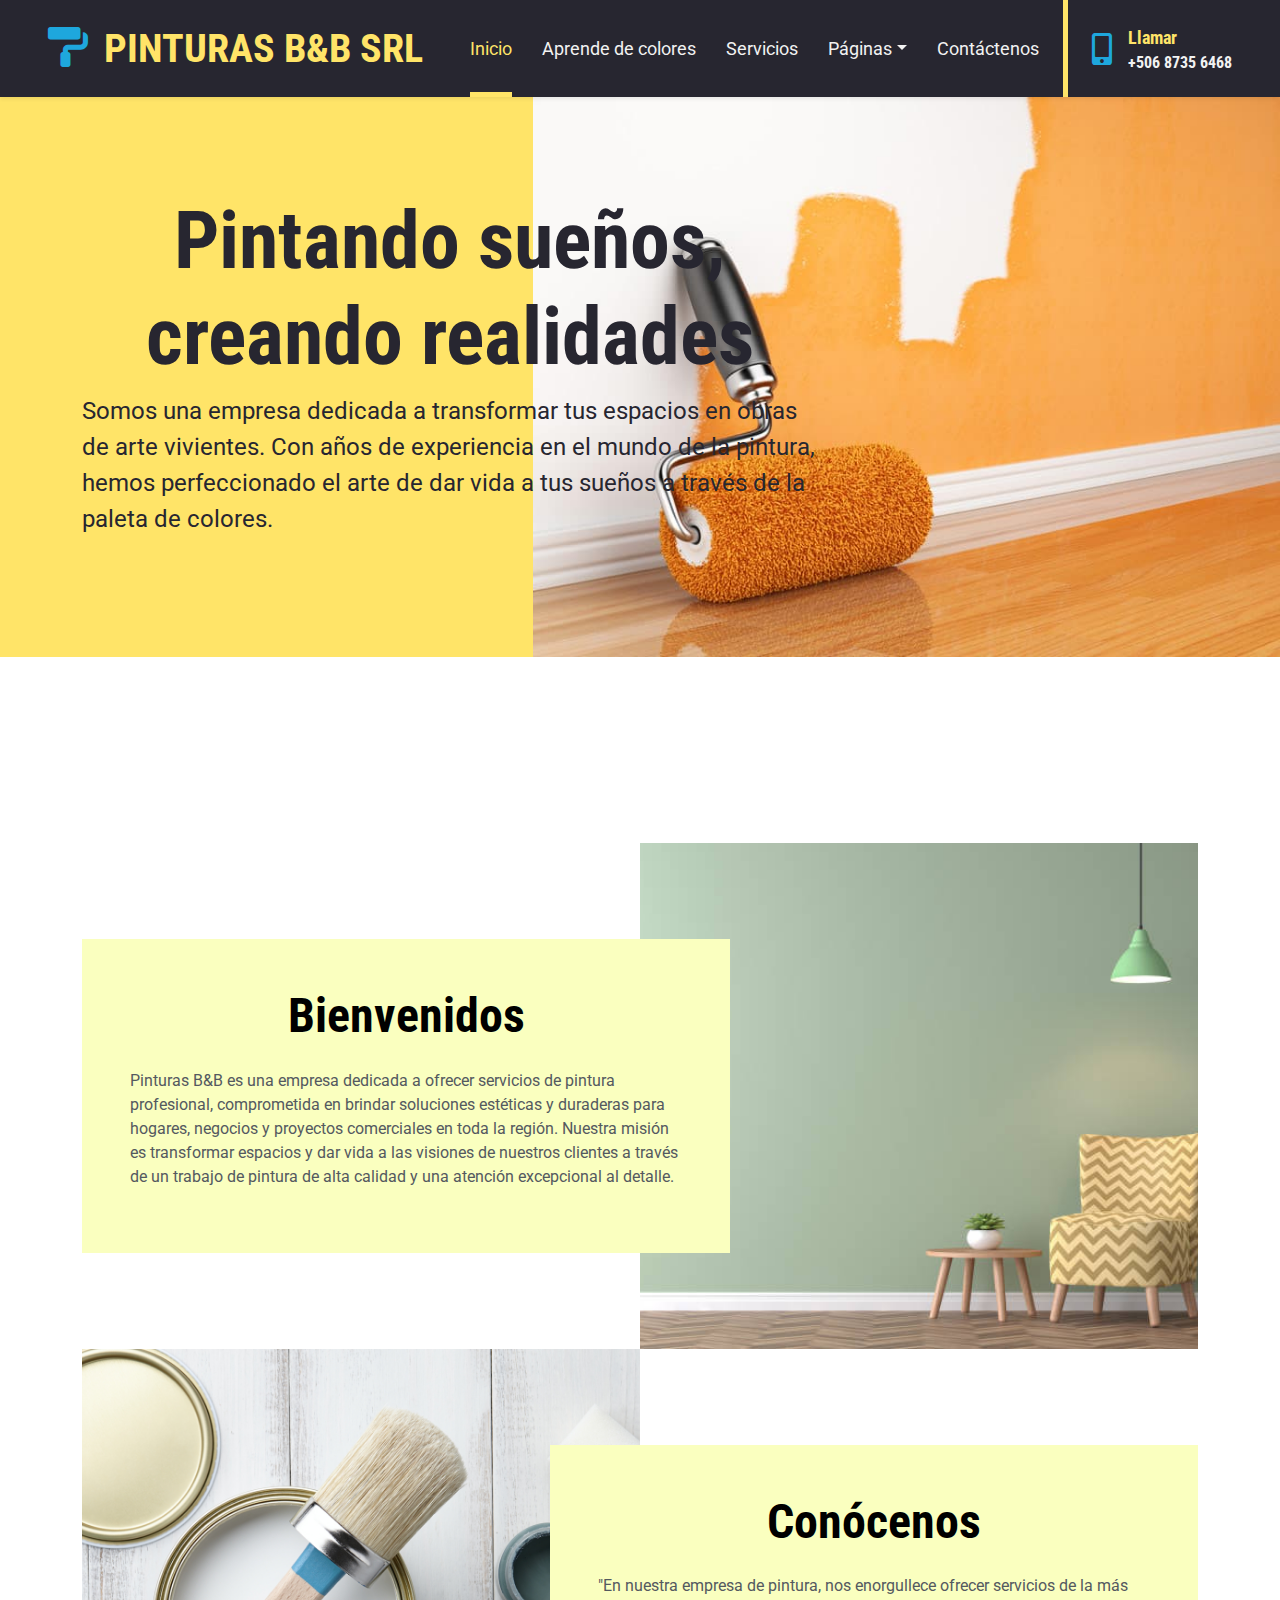
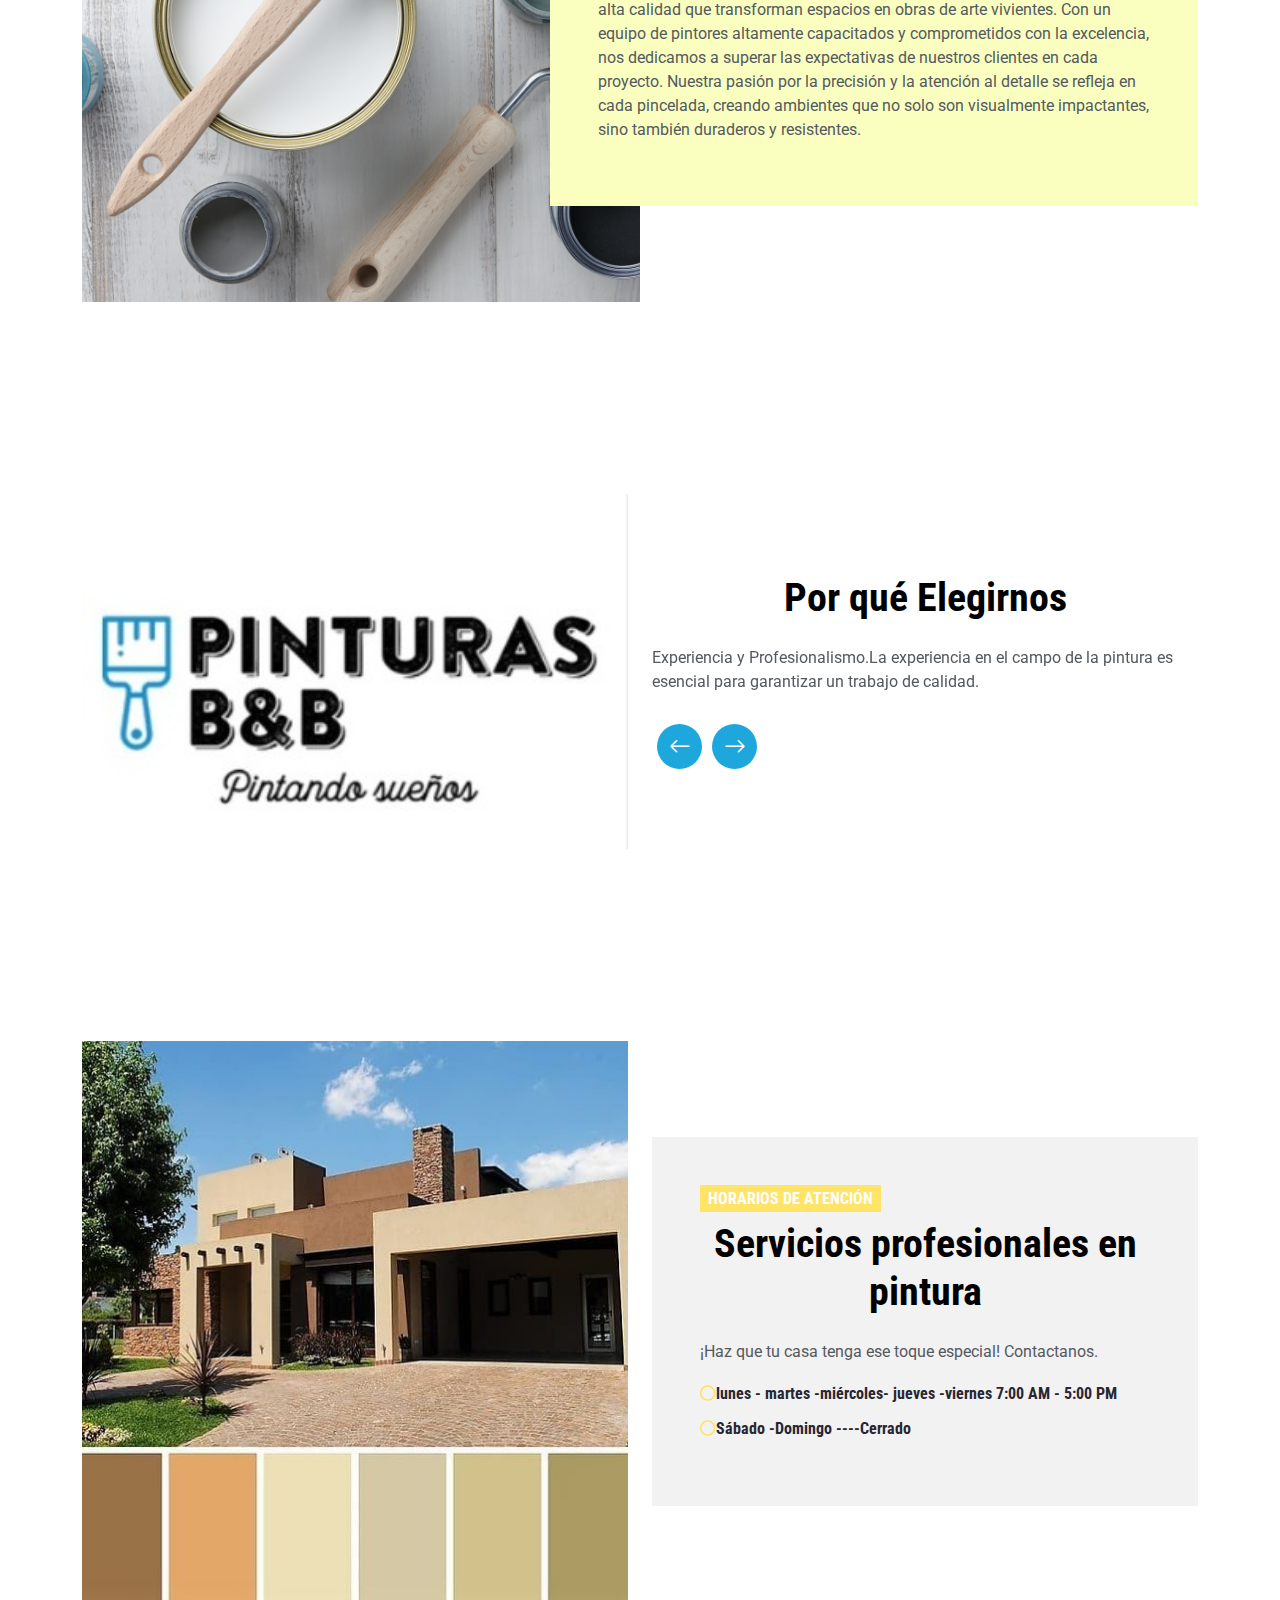
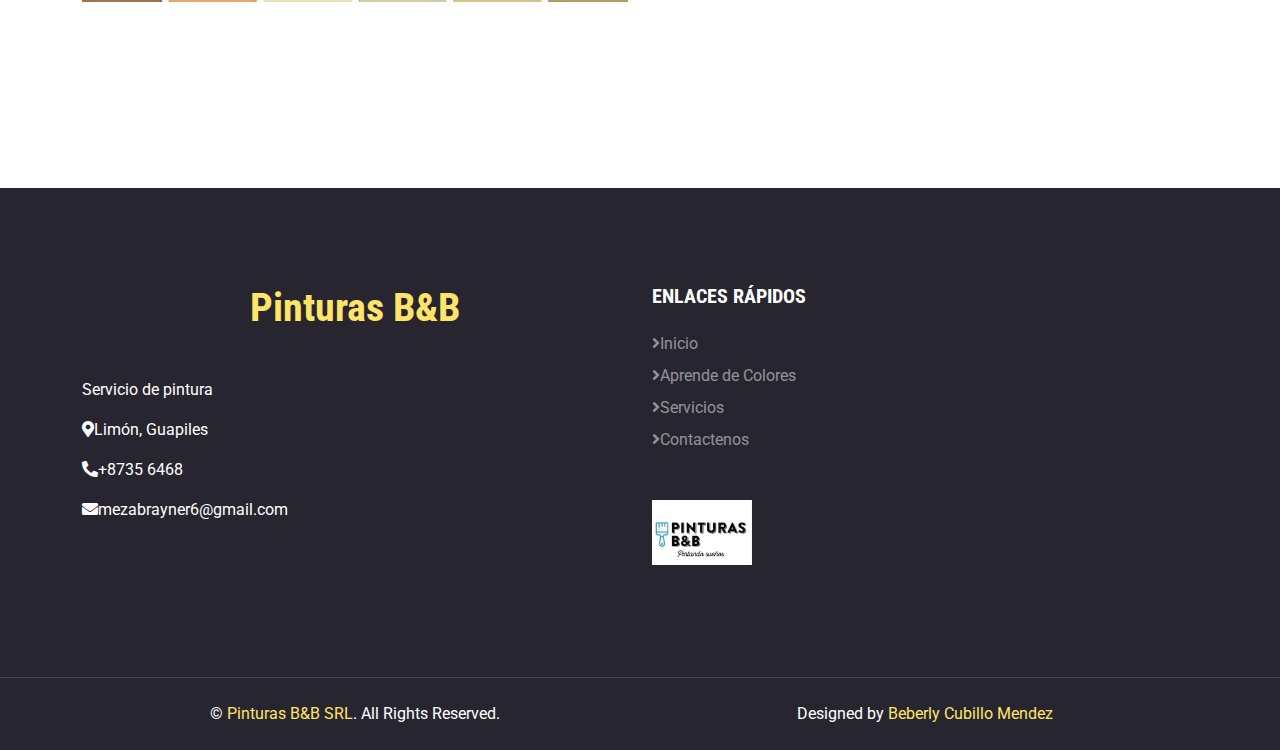
<file: index.html>
<!DOCTYPE html>
<html lang="en">

<head>
    <meta charset="utf-8">
    <title>Pinturas B&B </title>
    <meta content="width=device-width, initial-scale=1.0" name="viewport">
    <meta content="Free HTML Templates" name="keywords">
    <meta content="Free HTML Templates" name="description">

    <!-- Favicon -->
    <link href="img/favicon.ico" rel="icon">

    <!-- Google Web Fonts -->
    <link rel="preconnect" href="https://fonts.gstatic.com">
    <link
        href="https://fonts.googleapis.com/css2?family=Roboto+Condensed:wght@400;700&family=Roboto:wght@400;700&display=swap"
        rel="stylesheet">

    <!-- Icon Font Stylesheet -->
    <link href="https://cdnjs.cloudflare.com/ajax/libs/font-awesome/5.15.0/css/all.min.css" rel="stylesheet">
    <link href="https://cdn.jsdelivr.net/npm/bootstrap-icons@1.4.1/font/bootstrap-icons.css" rel="stylesheet">

    <!-- Libraries Stylesheet -->
    <link href="lib/owlcarousel/assets/owl.carousel.min.css" rel="stylesheet">

    <!-- Customized Bootstrap Stylesheet -->
    <link href="css/bootstrap.min.css" rel="stylesheet">

    <!-- Template Stylesheet -->
    <link href="css/style.css" rel="stylesheet">
    <link rel="shortcut icon" href="Imagenes/logo2.png">
</head>

<body>


    <!-- Navbar Start -->
    <nav class="navbar navbar-expand-lg bg-dark navbar-dark shadow-sm px-5 py-3 py-lg-0">
        <a href="index.html" class="navbar-brand p-0">
            <h1 class="m-0 text-uppercase text-primary"><i class="fa fa-paint-roller text-secondary me-3"></i>Pinturas
                B&B SRL</h1>
        </a>
        <button class="navbar-toggler" type="button" data-bs-toggle="collapse" data-bs-target="#navbarCollapse">
            <span class="navbar-toggler-icon"></span>
        </button>
        <div class="collapse navbar-collapse" id="navbarCollapse">
            <div class="navbar-nav ms-auto py-0 pe-4 border-end border-5 border-primary">
                <a href="index.html" class="nav-item nav-link active">Inicio</a>
                <a href="acerca de.html" class="nav-item nav-link">Aprende de colores</a>
                <a href="servicios.html" class="nav-item nav-link">Servicios</a>
                <div class="nav-item dropdown">
                    <a href="#" class="nav-link dropdown-toggle" data-bs-toggle="dropdown">Páginas</a>
                    <div class="dropdown-menu m-0">
                        <a href="Historia.html" class="dropdown-item">Historia</a>
                        <a href="Galeria.html" class="dropdown-item">Galeria</a>
                        <a href="Cotizacion.html" class="dropdown-item">Cotización</a>
                        <a href="Autor.html" class="dropdown-item">Autor</a>
                    </div>
                </div>
                <a href="contactenos.html" class="nav-item nav-link">Contáctenos</a>
            </div>
            <div class="d-none d-lg-flex align-items-center ps-4">
                <i class="fa fa-2x fa-mobile-alt text-secondary me-3"></i>
                <div>
                    <h5 class="text-primary mb-1"><small>Llamar</small></h5>
                    <h6 class="text-light m-0">+506 8735 6468</h6>
                </div>
            </div>
        </div>
    </nav>
    <!-- Navbar End -->

    <!-- Hero Start -->
    <div class="container-fluid bg-primary py-5 bg-hero" style="margin-bottom: 90px;">
        <div class="container py-5">
            <div class="row justify-content-start">
                <div class="col-lg-8 text-center text-lg-start">
                    <h1 class="display-1 text-dark">Pintando sueños, creando realidades</h1>
                    <p class="fs-4 text-dark mb-4">Somos una empresa dedicada a transformar tus espacios en obras de
                        arte vivientes. Con años de experiencia en el mundo de la pintura, hemos perfeccionado el arte
                        de dar vida a tus sueños a través de la paleta de colores.</p>

                </div>
            </div>
        </div>
    </div>
    <!-- Hero End -->



    <!-- About Start -->
    <div class="container-fluid py-5">
        <div class="container py-5">
            <div class="row gx-0 mb-3 mb-lg-0">
                <div class="col-lg-6 my-lg-5 py-lg-5">
                    <div class="about-start bg-primary p-5">
                        <h1 class="display-5 mb-4">Bienvenidos</h1>
                        <p>Pinturas B&B es una empresa dedicada a ofrecer servicios de pintura profesional,
                            comprometida en brindar soluciones estéticas y duraderas para hogares, negocios y proyectos
                            comerciales en toda la región. Nuestra misión es transformar espacios y dar vida a las
                            visiones de nuestros clientes a través de un trabajo de pintura de alta calidad y una
                            atención excepcional al detalle.
                        </p>

                    </div>
                </div>
                <div class="col-lg-6" style="min-height: 400px;">
                    <div class="position-relative h-100">
                        <img class="position-absolute w-100 h-100" src="Imagenes/nuevo2.jpg" style="object-fit: cover;">
                    </div>
                </div>
            </div>
            <div class="row gx-0">
                <div class="col-lg-6" style="min-height: 400px;">
                    <div class="position-relative h-100">
                        <img class="position-absolute w-100 h-100" src="Imagenes/nuevo.jpg" style="object-fit: cover;">
                    </div>
                </div>
                <div class="col-lg-6 my-lg-5 py-lg-5">
                    <div class="about-end bg-primary p-5">
                        <h1 class="display-5 mb-4">Conócenos</h1>
                        <p>"En nuestra empresa de pintura, nos enorgullece ofrecer servicios de la más alta calidad que
                            transforman espacios en obras de arte vivientes. Con un equipo de pintores altamente
                            capacitados y comprometidos con la excelencia, nos dedicamos a superar las expectativas de
                            nuestros clientes en cada proyecto. Nuestra pasión por la precisión y la atención al detalle
                            se refleja en cada pincelada, creando ambientes que no solo son visualmente impactantes,
                            sino también duraderos y resistentes.</p>

                    </div>
                </div>
            </div>
        </div>
    </div>
    <!-- About End -->

    <div class="container-fluid py-5">
        <div class="container py-5">
            <div class="row align-items-center">
                <div class="col-lg-6 pb-5 pb-lg-0">
                    <img id="por-que-elegirnos" class="img-fluid w-100" src="Imagenes/nosotros.jpeg" alt="">
                </div>
                <div class="col-lg-6">
                    <h1 class="mb-4">Por qué Elegirnos</h1>
                    <div class="owl-carousel testimonial-carousel">
                        <div class="position-relative">
                            <p class="m-0">Experiencia y Profesionalismo.La experiencia en el campo de la pintura es
                                esencial para garantizar un trabajo de calidad. </p>
                        </div>
                        <div class="position-relative">
                            <p class="m-0">Productos de Calidad y Métodos Innovadores .Ofrecemos pinturas de alta
                                calidad y métodos de aplicación innovadores .</p>
                        </div>
                        <div class="position-relative">
                            <p class="m-0">Servicio al Cliente y Garantía de Satisfacción.Un excelente servicio al
                                cliente y garantia en cada uno de nuestros trabajos.</p>
                        </div>
                    </div>
                </div>
            </div>
        </div>
    </div>





    <!-- Open Hours Start -->
    <div class="container-fluid py-5">
        <div class="container py-5">
            <div class="row">
                <div class="col-lg-6" style="min-height: 500px;">
                    <div class="position-relative h-100">
                        <img class="position-absolute w-100 h-100" src="Imagenes/horario.jpg"
                            style="object-fit: cover;">
                    </div>
                </div>
                <div class="col-lg-6 pt-5 pb-lg-5">
                    <div class="hours-text bg-light p-4 p-lg-5 my-lg-5">
                        <h6 class="d-inline-block text-white text-uppercase bg-primary py-1 px-2">Horarios de atención
                        </h6>
                        <h1 class="mb-4">Servicios profesionales en pintura</h1>
                        <p>¡Haz que tu casa tenga ese toque especial! Contactanos.</p>
                        <ul class="list-inline">
                            <li class="h6 py-1"><i class="far fa-circle text-primary mr-3"></i>lunes - martes
                                -miércoles- jueves -viernes 7:00 AM - 5:00 PM</li>
                            <li class="h6 py-1"><i class="far fa-circle text-primary mr-3"></i>Sábado -Domingo
                                ----Cerrado</li>
                        </ul>

                    </div>
                </div>
            </div>
        </div>
    </div>
    <!-- Open Hours End -->










    <!-- Footer Start -->
    <div class="footer container-fluid position-relative bg-dark py-5" style="margin-top: 90px;">
        <div class="container pt-5">
            <div class="row">
                <div class="col-lg-6 pr-lg-5 mb-5">
                    <a href="index.html" class="navbar-brand">
                        <h1 class="mb-3 text-white"><span class="text-primary">Pinturas B&B</span></h1>
                    </a>
                    <p class="text-white">Servicio de pintura</p>
                    <p class="text-white"><i class="fa fa-map-marker-alt mr-2"></i>Limón, Guapiles</p>
                    <p class="text-white"><i class="fa fa-phone-alt mr-2"></i>+8735 6468</p>
                    <p class="text-white"><i class="fa fa-envelope mr-2"></i>mezabrayner6@gmail.com</p>
                </div>
                <div class="col-lg-6 pl-lg-5">
                    <div class="row">
                        <div class="col-sm-6 mb-5">
                            <h5 class="text-white text-uppercase mb-4">Enlaces rápidos</h5>
                            <div class="d-flex flex-column justify-content-start">
                                <a class="text-white-50 mb-2" href="index.html"><i
                                        class="fa fa-angle-right mr-2"></i>Inicio</a>
                                <a class="text-white-50 mb-2" href="acerca de.html"><i
                                        class="fa fa-angle-right mr-2"></i>Aprende de Colores</a>
                                <a class="text-white-50 mb-2" href="servicios.html"><i
                                        class="fa fa-angle-right mr-2"></i>Servicios</a>
                                <a class="text-white-50" href="contactenos.html"><i
                                        class="fa fa-angle-right mr-2"></i>Contactenos</a>
                            </div>
                        </div>
                        <div class="col-sm-12 mb-5">
                            <div class="w-100">
                                <img src="Imagenes/nosotros.jpeg" alt="Logo" class="img-fluid mb-3"
                                    style="max-width: 100px;">
                            </div>
                        </div>
                    </div>
                </div>
            </div>
        </div>
    </div>
    <div class="container-fluid bg-dark text-light border-top py-4"
        style="border-color: rgba(256, 256, 256, .15) !important;">
        <div class="container">
            <div class="row">
                <div class="col-md-6 text-center text-md-left mb-3 mb-md-0">
                    <p class="m-0 text-white">&copy; <a href="#" class="text-primary">Pinturas B&B SRL</a>. All Rights
                        Reserved.</p>
                </div>
                <div class="col-md-6 text-center text-md-right">
                    <p class="m-0 text-white">Designed by <a href="#" class="text-primary">Beberly Cubillo Mendez</a>
                    </p>
                </div>
            </div>
        </div>
    </div>

    <!-- Footer End -->


    <!-- Back to Top -->
    <a href="#" class="btn btn-lg btn-secondary btn-lg-square rounded-circle back-to-top"><i
            class="bi bi-arrow-up"></i></a>


    <!-- JavaScript Libraries -->
    <script src="https://code.jquery.com/jquery-3.4.1.min.js"></script>
    <script src="https://cdn.jsdelivr.net/npm/bootstrap@5.0.0/dist/js/bootstrap.bundle.min.js"></script>
    <script src="lib/easing/easing.min.js"></script>
    <script src="lib/waypoints/waypoints.min.js"></script>
    <script src="lib/owlcarousel/owl.carousel.min.js"></script>

    <!-- Template Javascript -->
    <script src="js/main.js"></script>
</body>

</html>
</file>
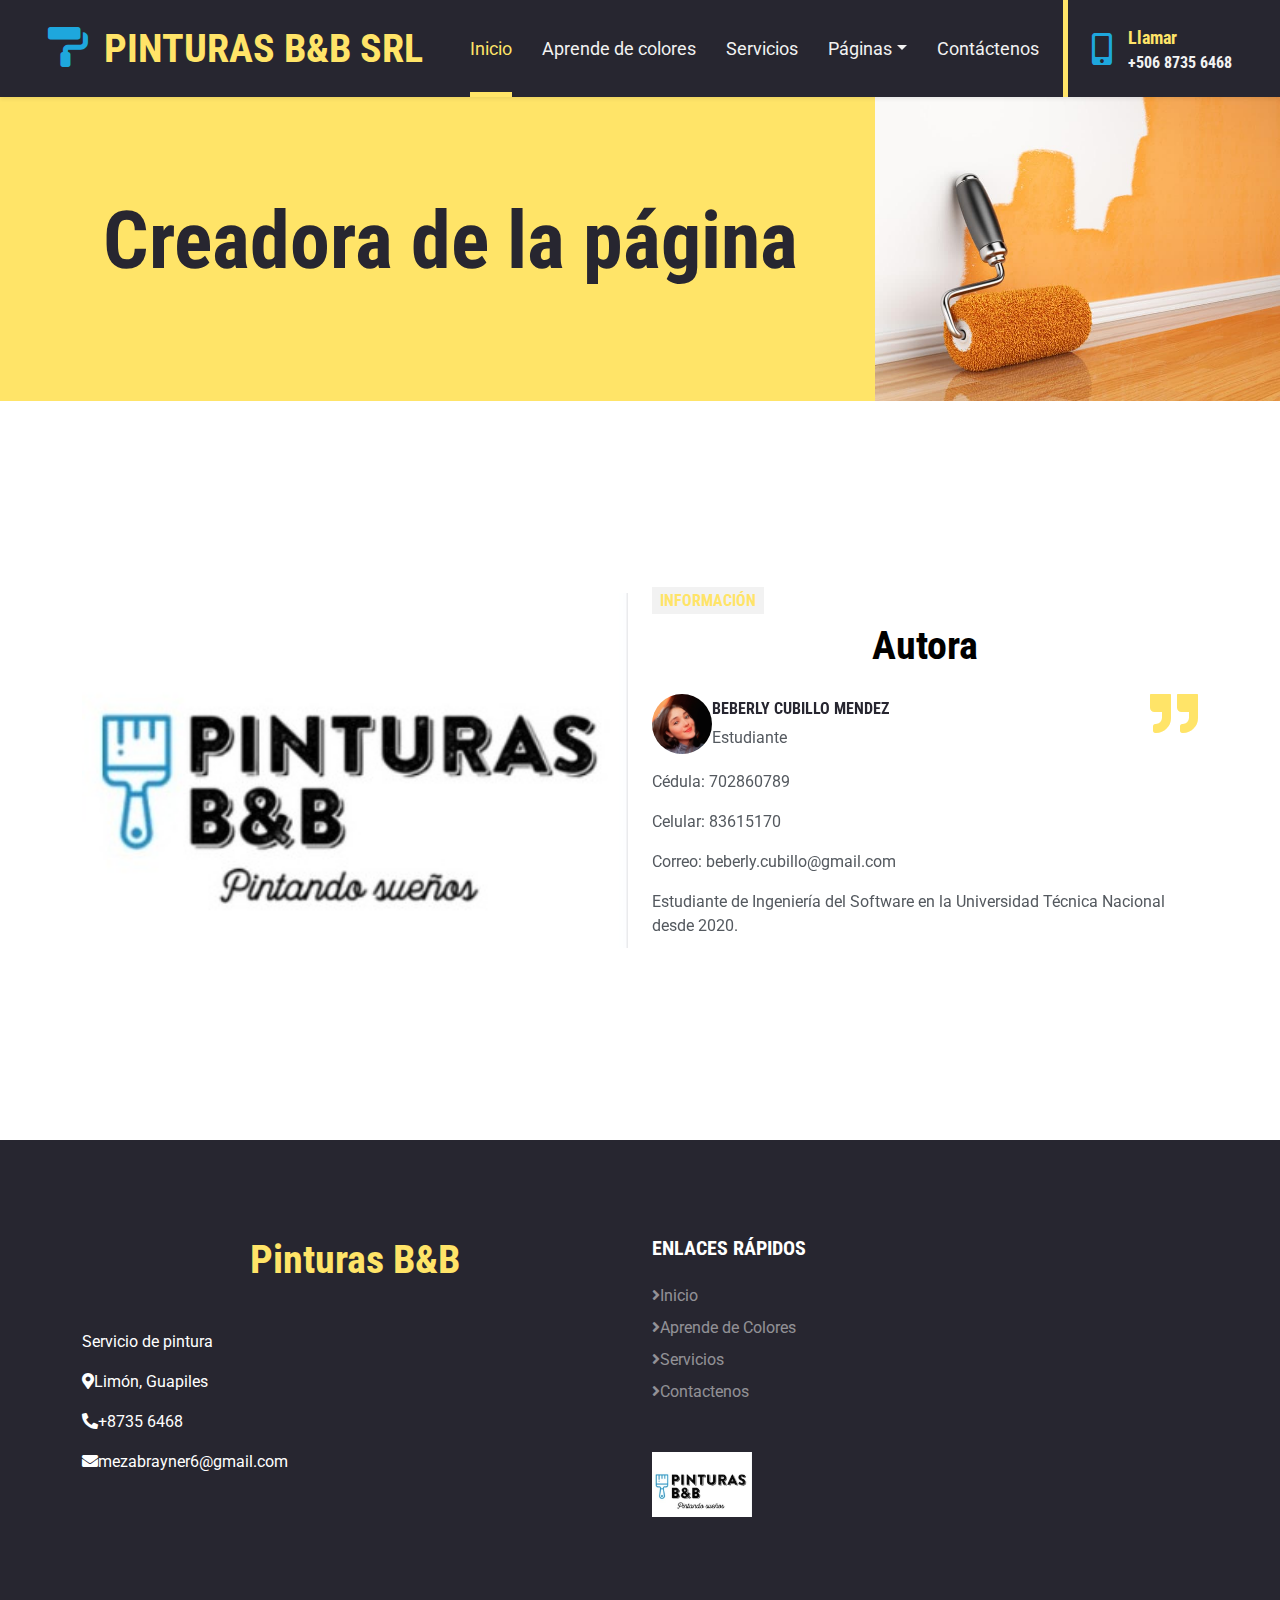
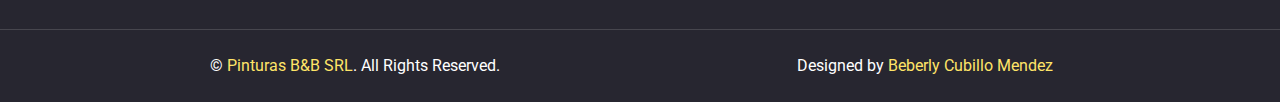
<file: Autor.html>
<!DOCTYPE html>
<html lang="en">

<head>
    <meta charset="utf-8">
    <title>Pinturas B&B</title>
    <meta content="width=device-width, initial-scale=1.0" name="viewport">
    <meta content="Free HTML Templates" name="keywords">
    <meta content="Free HTML Templates" name="description">

    <!-- Favicon -->
    <link href="img/favicon.ico" rel="icon">

    <!-- Google Web Fonts -->
    <link rel="preconnect" href="https://fonts.gstatic.com">
    <link href="https://fonts.googleapis.com/css2?family=Roboto+Condensed:wght@400;700&family=Roboto:wght@400;700&display=swap" rel="stylesheet">  

    <!-- Icon Font Stylesheet -->
    <link href="https://cdnjs.cloudflare.com/ajax/libs/font-awesome/5.15.0/css/all.min.css" rel="stylesheet">
    <link href="https://cdn.jsdelivr.net/npm/bootstrap-icons@1.4.1/font/bootstrap-icons.css" rel="stylesheet">

    <!-- Libraries Stylesheet -->
    <link href="lib/owlcarousel/assets/owl.carousel.min.css" rel="stylesheet">

    <!-- Customized Bootstrap Stylesheet -->
    <link href="css/bootstrap.min.css" rel="stylesheet">

    <!-- Template Stylesheet -->
    <link href="css/style.css" rel="stylesheet">

    <link rel="shortcut icon" href="Imagenes/logo2.png">
</head>

<body>
    


    <!-- Navbar Start -->
    <nav class="navbar navbar-expand-lg bg-dark navbar-dark shadow-sm px-5 py-3 py-lg-0">
        <a href="index.html" class="navbar-brand p-0">
            <h1 class="m-0 text-uppercase text-primary"><i class="fa fa-paint-roller text-secondary me-3"></i>Pinturas
                B&B SRL</h1>
        </a>
        <button class="navbar-toggler" type="button" data-bs-toggle="collapse" data-bs-target="#navbarCollapse">
            <span class="navbar-toggler-icon"></span>
        </button>
        <div class="collapse navbar-collapse" id="navbarCollapse">
            <div class="navbar-nav ms-auto py-0 pe-4 border-end border-5 border-primary">
                <a href="index.html" class="nav-item nav-link active">Inicio</a>
                <a href="acerca de.html" class="nav-item nav-link">Aprende de colores</a>
                <a href="servicios.html" class="nav-item nav-link">Servicios</a>
                <div class="nav-item dropdown">
                    <a href="#" class="nav-link dropdown-toggle" data-bs-toggle="dropdown">Páginas</a>
                    <div class="dropdown-menu m-0">
                        <a href="Historia.html" class="dropdown-item">Historia</a>
                        <a href="Galeria.html" class="dropdown-item">Galeria</a>
                        <a href="Cotizacion.html" class="dropdown-item">Cotización</a>
                        <a href="Autor.html" class="dropdown-item">Autor</a>
                    </div>
                </div>
                <a href="contactenos.html" class="nav-item nav-link">Contáctenos</a>
            </div>
            <div class="d-none d-lg-flex align-items-center ps-4">
                <i class="fa fa-2x fa-mobile-alt text-secondary me-3"></i>
                <div>
                    <h5 class="text-primary mb-1"><small>Llamar</small></h5>
                    <h6 class="text-light m-0">+506 8735 6468</h6>
                </div>
            </div>
        </div>
    </nav>
    <!-- Navbar End -->

    
    <!-- Hero Start -->
    <div class="container-fluid bg-primary py-5 bg-hero" style="margin-bottom: 90px;">
        <div class="container py-5">
            <div class="row justify-content-start">
                <div class="col-lg-8 text-center text-lg-start">
                    <h1 class="display-1 text-dark">Creadora de la página</h1>
                    <div class="pt-2">
                       
                    </div>
                </div>
            </div>
        </div>
    </div>
    <!-- Hero End -->

   

    <div class="container-fluid py-5">
        <div class="container py-5">
            <div class="row align-items-center">
                <div class="col-lg-6 pb-5 pb-lg-0">
                    <img class="img-fluid w-100" src="Imagenes/nosotros.jpeg" alt="">
                </div>
                <div class="col-lg-6">
                    <h6 class="d-inline-block text-primary text-uppercase bg-light py-1 px-2">Información</h6>
                    <h1 class="mb-4">Autora</h1>
                    <div class="owl-carousel testimonial-carousel">
                        <div class="position-relative">
                            <i class="fa fa-3x fa-quote-right text-primary position-absolute" style="top: -6px; right: 0;"></i>
                            <div class="d-flex align-items-center mb-3">
                                <img class="img-fluid rounded-circle" src="Imagenes/beberly.jpeg" style="width: 60px; height: 60px;" alt="">
                                <div class="ml-3">
                                    <h6 class="text-uppercase">Beberly Cubillo Mendez</h6>
                                    <span>Estudiante</span>
                                </div>
                            </div>
                            <p><i class=""></i>Cédula: 702860789</p>
                            <p><i class=""></i>Celular: 83615170</p>
                            <p><i class=""></i>Correo: beberly.cubillo@gmail.com</p>
                            <p><i class=""></i>Estudiante de Ingeniería del Software en la Universidad Técnica Nacional desde 2020.</p>
                        </div>
                      
                        
                    </div>
                </div>
            </div>
        </div>
    </div>


    <!-- Footer Start -->
    <div class="footer container-fluid position-relative bg-dark py-5" style="margin-top: 90px;">
        <div class="container pt-5">
            <div class="row">
                <div class="col-lg-6 pr-lg-5 mb-5">
                    <a href="index.html" class="navbar-brand">
                        <h1 class="mb-3 text-white"><span class="text-primary">Pinturas B&B</span></h1>
                    </a>
                    <p class="text-white">Servicio de pintura</p>
                    <p class="text-white"><i class="fa fa-map-marker-alt mr-2"></i>Limón, Guapiles</p>
                    <p class="text-white"><i class="fa fa-phone-alt mr-2"></i>+8735 6468</p>
                    <p class="text-white"><i class="fa fa-envelope mr-2"></i>mezabrayner6@gmail.com</p>
                </div>
                <div class="col-lg-6 pl-lg-5">
                    <div class="row">
                        <div class="col-sm-6 mb-5">
                            <h5 class="text-white text-uppercase mb-4">Enlaces rápidos</h5>
                            <div class="d-flex flex-column justify-content-start">
                                <a class="text-white-50 mb-2" href="index.html"><i class="fa fa-angle-right mr-2"></i>Inicio</a>
                                <a class="text-white-50 mb-2" href="acerca de.html"><i class="fa fa-angle-right mr-2"></i>Aprende de Colores</a>
                                <a class="text-white-50 mb-2" href="servicios.html"><i class="fa fa-angle-right mr-2"></i>Servicios</a>
                                <a class="text-white-50" href="contactenos.html"><i class="fa fa-angle-right mr-2"></i>Contactenos</a>
                            </div>
                        </div>
                        <div class="col-sm-12 mb-5">
                            <div class="w-100">
                                <img src="Imagenes/nosotros.jpeg" alt="Logo" class="img-fluid mb-3" style="max-width: 100px;">
                            </div>
                        </div>
                    </div>
                </div>
            </div>
        </div>
    </div>
    <div class="container-fluid bg-dark text-light border-top py-4" style="border-color: rgba(256, 256, 256, .15) !important;">
        <div class="container">
            <div class="row">
                <div class="col-md-6 text-center text-md-left mb-3 mb-md-0">
                    <p class="m-0 text-white">&copy; <a href="#" class="text-primary">Pinturas B&B SRL</a>. All Rights Reserved.</p>
                </div>
                <div class="col-md-6 text-center text-md-right">
                    <p class="m-0 text-white">Designed by <a href="#" class="text-primary">Beberly Cubillo Mendez</a></p>
                </div>
            </div>
        </div>
    </div>
    
    <!-- Footer End -->


    <!-- Back to Top -->
    <a href="#" class="btn btn-lg btn-secondary btn-lg-square rounded-circle back-to-top"><i class="bi bi-arrow-up"></i></a>


    <!-- JavaScript Libraries -->
    <script src="https://code.jquery.com/jquery-3.4.1.min.js"></script>
    <script src="https://cdn.jsdelivr.net/npm/bootstrap@5.0.0/dist/js/bootstrap.bundle.min.js"></script>
    <script src="lib/easing/easing.min.js"></script>
    <script src="lib/waypoints/waypoints.min.js"></script>
    <script src="lib/owlcarousel/owl.carousel.min.js"></script>

    <!-- Template Javascript -->
    <script src="js/main.js"></script>
</body>

</html>
</file>
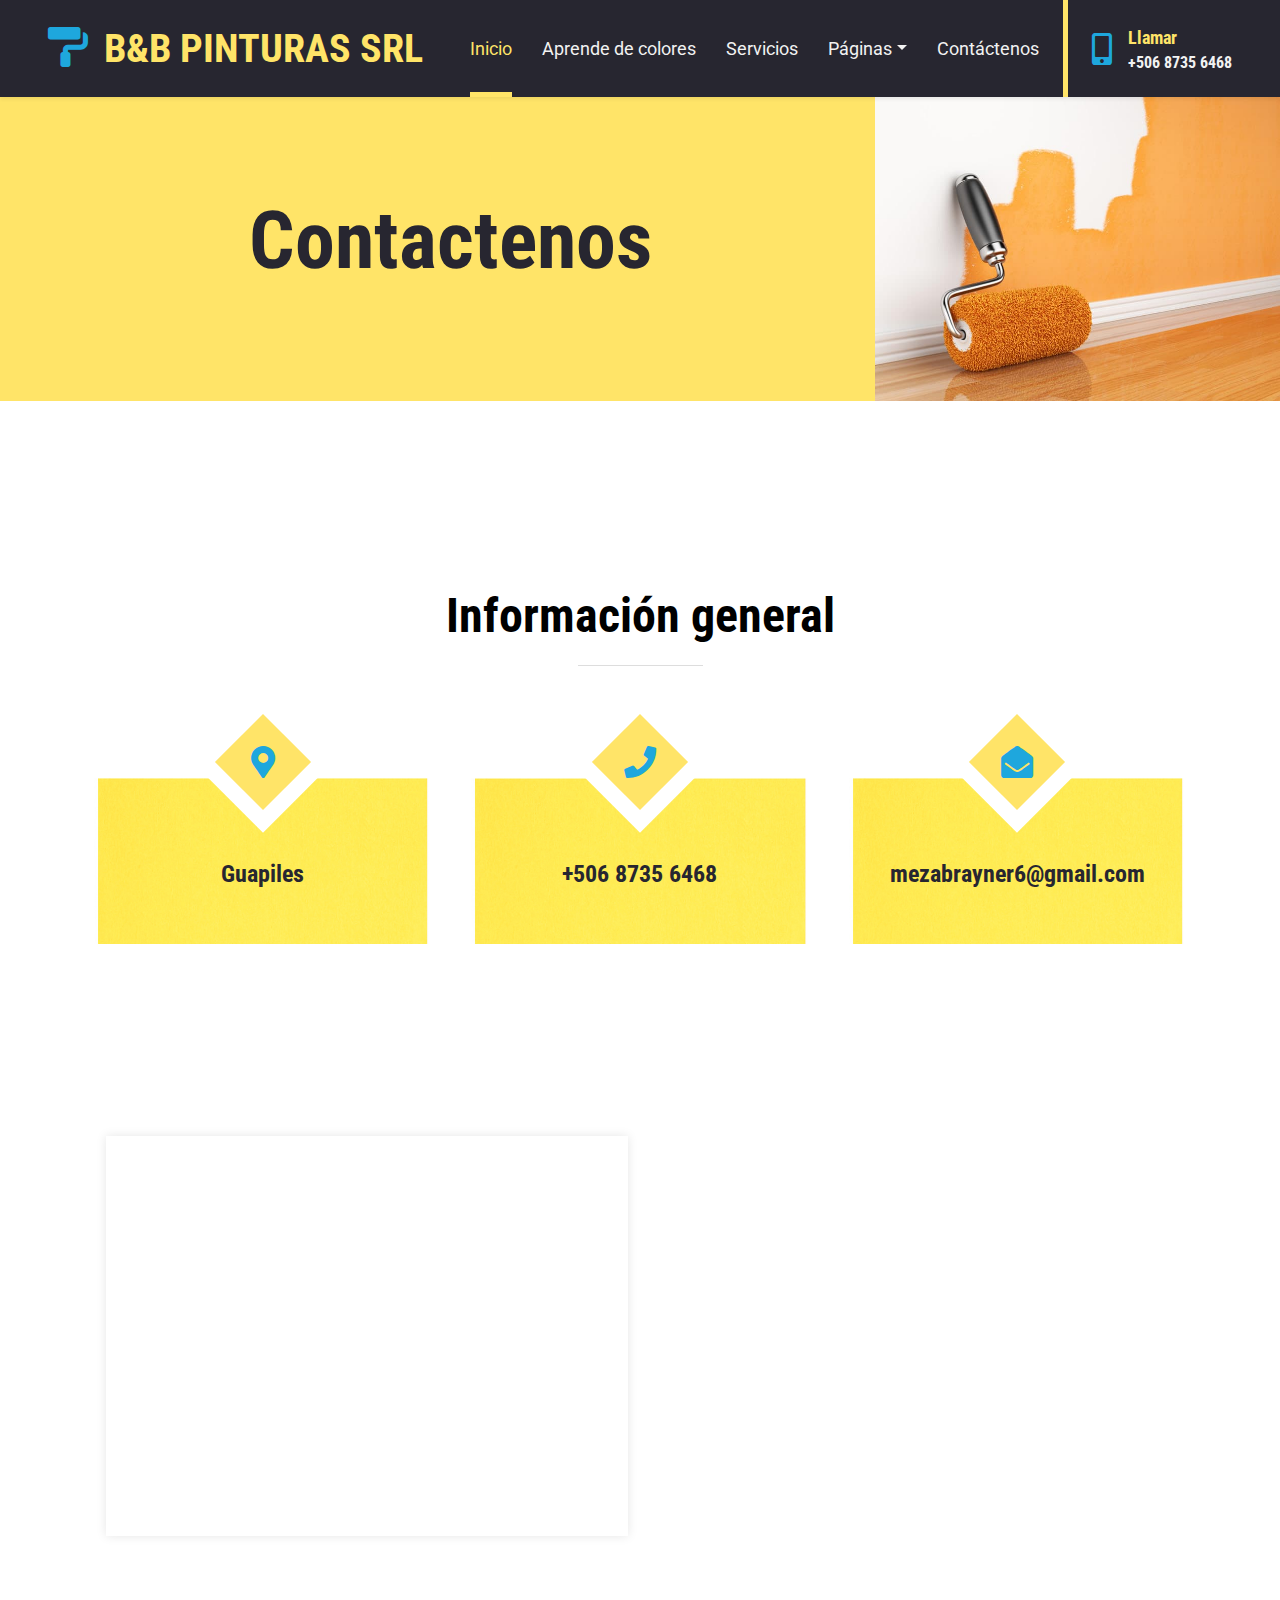
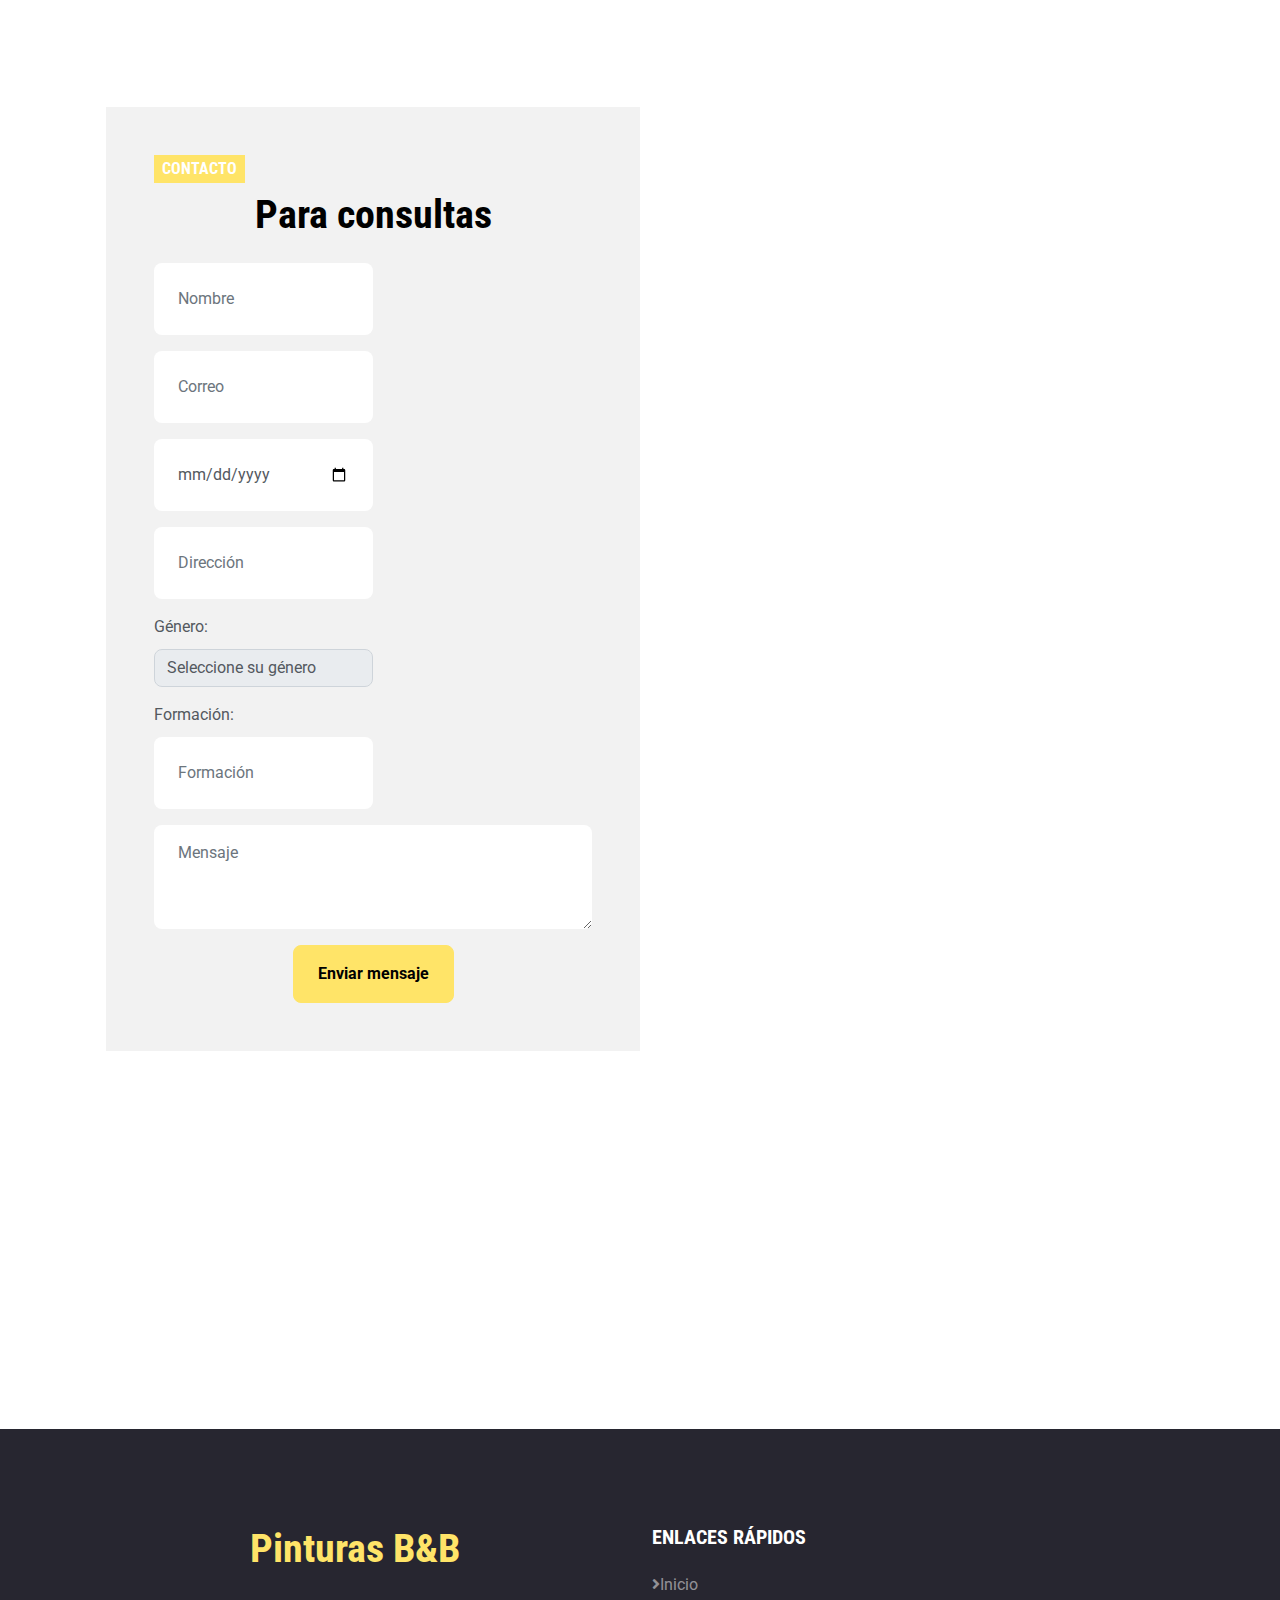
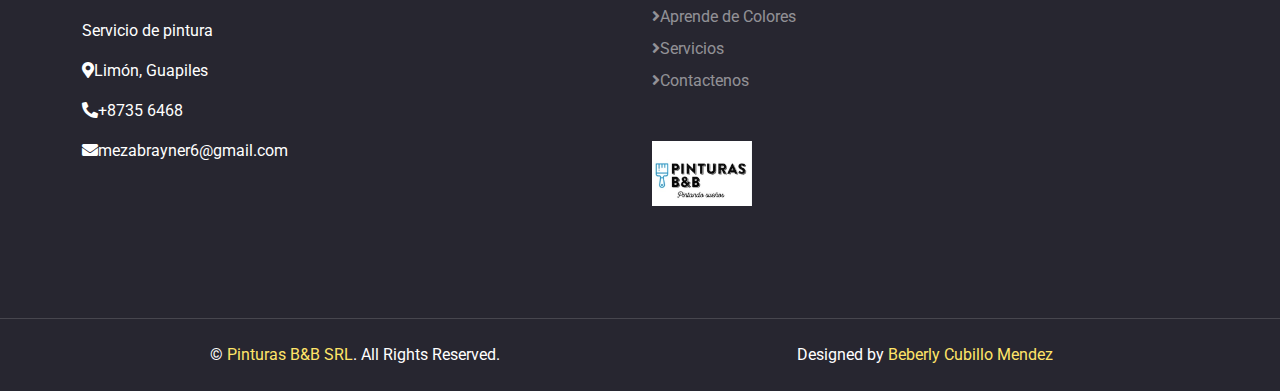
<file: contactenos.html>
<!DOCTYPE html>
<html lang="en">

<head>
    <meta charset="utf-8">
    <title>Pinturas B&B</title>
    <meta content="width=device-width, initial-scale=1.0" name="viewport">
    <meta content="Free HTML Templates" name="keywords">
    <meta content="Free HTML Templates" name="description">

    <!-- Favicon -->
    <link href="img/favicon.ico" rel="icon">

    <!-- Google Web Fonts -->
    <link rel="preconnect" href="https://fonts.gstatic.com">
    <link
        href="https://fonts.googleapis.com/css2?family=Roboto+Condensed:wght@400;700&family=Roboto:wght@400;700&display=swap"
        rel="stylesheet">

    <!-- Icon Font Stylesheet -->
    <link href="https://cdnjs.cloudflare.com/ajax/libs/font-awesome/5.15.0/css/all.min.css" rel="stylesheet">
    <link href="https://cdn.jsdelivr.net/npm/bootstrap-icons@1.4.1/font/bootstrap-icons.css" rel="stylesheet">

    <!-- Libraries Stylesheet -->
    <link href="lib/owlcarousel/assets/owl.carousel.min.css" rel="stylesheet">

    <!-- Customized Bootstrap Stylesheet -->
    <link href="css/bootstrap.min.css" rel="stylesheet">

    <!-- Template Stylesheet -->
    <link href="css/style.css" rel="stylesheet">
    <link rel="shortcut icon" href="Imagenes/logo2.png">
</head>

<body>


    <!-- Navbar Start -->
    <nav class="navbar navbar-expand-lg bg-dark navbar-dark shadow-sm px-5 py-3 py-lg-0">
        <a href="index.html" class="navbar-brand p-0">
            <h1 class="m-0 text-uppercase text-primary"><i class="fa fa-paint-roller text-secondary me-3"></i>B&B
                Pinturas SRL</h1>
        </a>
        <button class="navbar-toggler" type="button" data-bs-toggle="collapse" data-bs-target="#navbarCollapse">
            <span class="navbar-toggler-icon"></span>
        </button>
        <div class="collapse navbar-collapse" id="navbarCollapse">
            <div class="navbar-nav ms-auto py-0 pe-4 border-end border-5 border-primary">
                <a href="index.html" class="nav-item nav-link active">Inicio</a>
                <a href="acerca de.html" class="nav-item nav-link">Aprende de colores</a>
                <a href="servicios.html" class="nav-item nav-link">Servicios</a>
                <div class="nav-item dropdown">
                    <a href="#" class="nav-link dropdown-toggle" data-bs-toggle="dropdown">Páginas</a>
                    <div class="dropdown-menu m-0">
                        <a href="Historia.html" class="dropdown-item">Historia</a>
                        <a href="Galeria.html" class="dropdown-item">Galeria</a>
                        <a href="Cotizacion.html" class="dropdown-item">Cotización</a>
                        <a href="Autor.html" class="dropdown-item">Autor</a>
                    </div>
                </div>
                <a href="contactenos.html" class="nav-item nav-link">Contáctenos</a>
            </div>
            <div class="d-none d-lg-flex align-items-center ps-4">
                <i class="fa fa-2x fa-mobile-alt text-secondary me-3"></i>
                <div>
                    <h5 class="text-primary mb-1"><small>Llamar</small></h5>
                    <h6 class="text-light m-0">+506 8735 6468</h6>
                </div>
            </div>
        </div>
    </nav>
    <!-- Navbar End -->


    <!-- Hero Start -->
    <div class="container-fluid bg-primary py-5 bg-hero" style="margin-bottom: 90px;">
        <div class="container py-5">
            <div class="row justify-content-start">
                <div class="col-lg-8 text-center text-lg-start">
                    <h1 class="display-1 text-dark">Contactenos</h1>
                    <div class="pt-2">

                    </div>
                </div>
            </div>
        </div>
    </div>
    <!-- Hero End -->


    <!-- Contact Start -->
    <div class="container-fluid py-5">
        <div class="container py-5">
            <div class="text-center mx-auto mb-5" style="max-width: 500px;">
                <h1 class="display-5">Información general</h1>
                <hr class="w-25 mx-auto text-primary" style="opacity: 1;">
            </div>
            <div class="row g-3 mb-5">
                <div class="col-lg-4 col-md-6 pt-5">
                    <div
                        class="contact-item d-flex flex-column align-items-center justify-content-center text-center pb-5">
                        <div class="contact-icon p-3">
                            <div><i class="fa fa-2x fa-map-marker-alt"></i></div>
                        </div>
                        <h4 class="mt-5">Guapiles</h4>
                    </div>
                </div>
                <div class="col-lg-4 col-md-6 pt-5">
                    <div
                        class="contact-item d-flex flex-column align-items-center justify-content-center text-center pb-5">
                        <div class="contact-icon p-3">
                            <div><i class="fa fa-2x fa-phone"></i></div>
                        </div>
                        <h4 class="mt-5">+506 8735 6468</h4>
                    </div>
                </div>
                <div class="col-lg-4 col-md-6 pt-5">
                    <div
                        class="contact-item d-flex flex-column align-items-center justify-content-center text-center pb-5">
                        <div class="contact-icon p-3">
                            <div><i class="fa fa-2x fa-envelope-open"></i></div>
                        </div>
                        <h4 class="mt-5">mezabrayner6@gmail.com</h4>
                    </div>
                </div>
            </div>






            <div class="container-fluid py-5">
                <div class="container py-5">
                    <div class="row align-items-center">
                        <div class="col-lg-6 pt-5 pb-lg-5 mb-4 mb-lg-0">
                            <!-- Contenido del mapa (código original) -->
                            <iframe
                                src="https://www.google.com/maps/embed?pb=!1m18!1m12!1m3!1d3923.603604564245!2d-83.70682952514781!3d10.452996189676787!2m3!1f0!2f0!3f0!3m2!1i1024!2i768!4f13.1!3m3!1m2!1s0x8fa0aec42920f85d%3A0x63900dd522c28412!2zTGFzIFBhbG1pdGFzLCBMaW3Ds24sIFBvY29jw60!5e0!3m2!1ses-419!2scr!4v1700531294563!5m2!1ses-419!2scr"
                                width="800" height="600" style="border:0;" allowfullscreen="" loading="lazy"
                                referrerpolicy="no-referrer-when-downgrade"></iframe>
                        </div>
                        <div class="d-lg-none">
                            <div class="embed-responsive embed-responsive-4by3" style="max-height: 750px;">
                                <iframe
                                    src="https://www.google.com/maps/embed?pb=!1m18!1m12!1m3!1d3923.605546136481!2d-83.70463603601841!3d10.452842508767327!2m3!1f0!2f0!3f0!3m2!1i1024!2i768!4f13.1!3m3!1m2!1s0x8fa0aec42920f85d%3A0x63900dd522c28412!2zTGFzIFBhbG1pdGFzLCBMaW3Ds24sIFBvY29jw60!5e0!3m2!1ses-419!2scr!4v1700068337185!5m2!1ses-419!2scr"
                                    width="800" height="600" style="border:0;" allowfullscreen="" loading="lazy"
                                    referrerpolicy="no-referrer-when-downgrade"></iframe>
                            </div>
                        </div>
                    </div>
                    <div class="col-lg-6 pt-5 pb-lg-5">
                        <div class="contact-form bg-light p-4 p-lg-5 my-lg-5">
                            
                            <!-- Contenido del formulario (código original) -->
                            <!-- ... -->
                            <h6 class="d-inline-block text-white text-uppercase bg-primary py-1 px-2">Contacto</h6>
                            <h1 class="mb-4">Para consultas</h1>
                            <div id="success"></div>
                            <form name="sentMessage" id="contactForm" novalidate="novalidate">
                                <div class="form-row">
                                    <div class="col-sm-6 control-group">
                                        <input type="text" class="form-control border-0 p-4" id="name"
                                            placeholder="Nombre" required="required"
                                            data-validation-required-message="Por favor ingrese su nombre" />
                                        <p class="help-block text-danger"></p>
                                    </div>
                                    <div class="col-sm-6 control-group">
                                        <input type="email" class="form-control border-0 p-4" id="email"
                                            placeholder="Correo" required="required"
                                            data-validation-required-message="Por favor ingrese su correo" />
                                        <p class="help-block text-danger"></p>
                                    </div>
                                </div>
                                <div class="form-row">
                                    <div class="col-sm-6 control-group">
                                        <input type="date" class="form-control border-0 p-4" id="birthdate"
                                            placeholder="Fecha de nacimiento" required="required"
                                            data-validation-required-message="Por favor ingrese su fecha de nacimiento" />
                                        <p class="help-block text-danger"></p>
                                    </div>
                                    <div class="col-sm-6 control-group">
                                        <input type="text" class="form-control border-0 p-4" id="incomeRange"
                                            placeholder="Dirección" required="required"
                                            data-validation-required-message="Por favor ingrese su dirección" />
                                        <p class="help-block text-danger"></p>
                                    </div>

                                </div>
                                <input type="hidden" id="age" name="age">
                                <div class="form-row">
                                    <div class="col-sm-6 control-group">
                                        <label for="gender">Género:</label>
                                        <select class="form-control" id="gender" name="gender" required>
                                            <option value="" disabled selected>Seleccione su género</option>
                                            <option value="masculino">Masculino</option>
                                            <option value="femenino">Femenino</option>
                                            <option value="otro">Otro</option>
                                        </select>
                                        <p class="help-block text-danger"></p>
                                    </div>
                                    <div class="col-sm-6 control-group">
                                        <label for="gender">Formación:</label>
                                        <input type="text" class="form-control border-0 p-4" id="formacion"
                                            placeholder="Formación" required="required"
                                            data-validation-required-message="Por favor ingrese su formación" />
                                        <p class="help-block text-danger"></p>
                                    </div>

                                </div>
                                <div class="control-group">
                                    <textarea class="form-control border-0 py-3 px-4" rows="3" id="message"
                                        placeholder="Mensaje" required="required"
                                        data-validation-required-message="Por favor ingrese su mensaje"></textarea>
                                    <p class="help-block text-danger"></p>
                                </div>
                                <div class="text-center">
                                    <button class="btn btn-primary py-3 px-4" type="submit"
                                        id="sendMessageButton">Enviar mensaje</button>
                                </div>
                            </form>
                        </div>
                    </div>
                </div>
            </div>





            <script src="https://code.jquery.com/jquery-3.6.0.min.js"></script>

            <script>
                $(document).ready(function () {
                    const formspreeEndpoint = 'https://formspree.io/f/mjvqdzpa';

                    $("#contactForm").submit(function (event) {
                        event.preventDefault(); // Evitar el envío por defecto del formulario

                        var name = $("#name").val();
                        var email = $("#email").val();
                        var birthdate = $("#birthdate").val();
                        var incomeRange = $("#incomeRange").val();
                        var gender = $("#gender").val();
                        var formacion = $("#formacion").val();
                        var message = $("#message").val();

                        if (name === "" || email === "" || birthdate === "" || incomeRange === "" || gender === "" || formacion === "" || message === "") {
                            $("#success").html("<div class='alert alert-danger'>Por favor, complete todos los campos obligatorios.</div>");
                        } else {
                            // Enviar los datos a Formspree
                            $.ajax({
                                url: formspreeEndpoint,
                                method: "POST",
                                data: {
                                    name,
                                    email,
                                    birthdate,
                                    incomeRange,
                                    gender,
                                    formacion,
                                    message,
                                },
                                dataType: "json",
                                success: function (response) {
                                    // Manejar la respuesta de Formspree, por ejemplo, mostrar un mensaje de éxito
                                    console.log(response);
                                    $("#success").html("<div class='alert alert-success'>¡Mensaje enviado con éxito!</div>");
                                },
                                error: function (error) {
                                    // Manejar errores, por ejemplo, mostrar un mensaje de error
                                    console.error(error);
                                    $("#success").html("<div class='alert alert-danger'>Error al enviar el formulario.</div>");
                                }
                            });
                        }
                    });
                });
            </script>

        </div>
    </div>
    </div>
    </div>
    </div>

    </div>
    </div>



    <!-- Contact End -->





    <!-- Footer Start -->
    <div class="footer container-fluid position-relative bg-dark py-5" style="margin-top: 90px;">
        <div class="container pt-5">
            <div class="row">
                <div class="col-lg-6 pr-lg-5 mb-5">
                    <a href="index.html" class="navbar-brand">
                        <h1 class="mb-3 text-white"><span class="text-primary">Pinturas B&B</span></h1>
                    </a>
                    <p class="text-white">Servicio de pintura</p>
                    <p class="text-white"><i class="fa fa-map-marker-alt mr-2"></i>Limón, Guapiles</p>
                    <p class="text-white"><i class="fa fa-phone-alt mr-2"></i>+8735 6468</p>
                    <p class="text-white"><i class="fa fa-envelope mr-2"></i>mezabrayner6@gmail.com</p>
                </div>
                <div class="col-lg-6 pl-lg-5">
                    <div class="row">
                        <div class="col-sm-6 mb-5">
                            <h5 class="text-white text-uppercase mb-4">Enlaces rápidos</h5>
                            <div class="d-flex flex-column justify-content-start">
                                <a class="text-white-50 mb-2" href="index.html"><i
                                        class="fa fa-angle-right mr-2"></i>Inicio</a>
                                <a class="text-white-50 mb-2" href="acerca de.html"><i
                                        class="fa fa-angle-right mr-2"></i>Aprende de Colores</a>
                                <a class="text-white-50 mb-2" href="servicios.html"><i
                                        class="fa fa-angle-right mr-2"></i>Servicios</a>
                                <a class="text-white-50" href="contactenos.html"><i
                                        class="fa fa-angle-right mr-2"></i>Contactenos</a>
                            </div>
                        </div>
                        <div class="col-sm-12 mb-5">
                            <div class="w-100">
                                <img src="Imagenes/nosotros.jpeg" alt="Logo" class="img-fluid mb-3"
                                    style="max-width: 100px;">
                            </div>
                        </div>
                    </div>
                </div>
            </div>
        </div>
    </div>
    <div class="container-fluid bg-dark text-light border-top py-4"
        style="border-color: rgba(256, 256, 256, .15) !important;">
        <div class="container">
            <div class="row">
                <div class="col-md-6 text-center text-md-left mb-3 mb-md-0">
                    <p class="m-0 text-white">&copy; <a href="#" class="text-primary">Pinturas B&B SRL</a>. All
                        Rights Reserved.</p>
                </div>
                <div class="col-md-6 text-center text-md-right">
                    <p class="m-0 text-white">Designed by <a href="#" class="text-primary">Beberly Cubillo
                            Mendez</a></p>
                </div>
            </div>
        </div>
    </div>

    <!-- Footer End -->


    <!-- Back to Top -->
    <a href="#" class="btn btn-lg btn-secondary btn-lg-square rounded-circle back-to-top"><i
            class="bi bi-arrow-up"></i></a>


    <!-- JavaScript Libraries -->
    <script src="https://code.jquery.com/jquery-3.4.1.min.js"></script>
    <script src="https://cdn.jsdelivr.net/npm/bootstrap@5.0.0/dist/js/bootstrap.bundle.min.js"></script>
    <script src="lib/easing/easing.min.js"></script>
    <script src="lib/waypoints/waypoints.min.js"></script>
    <script src="lib/owlcarousel/owl.carousel.min.js"></script>

    <!-- Template Javascript -->
    <script src="js/main.js"></script>
</body>

</html>
</file>
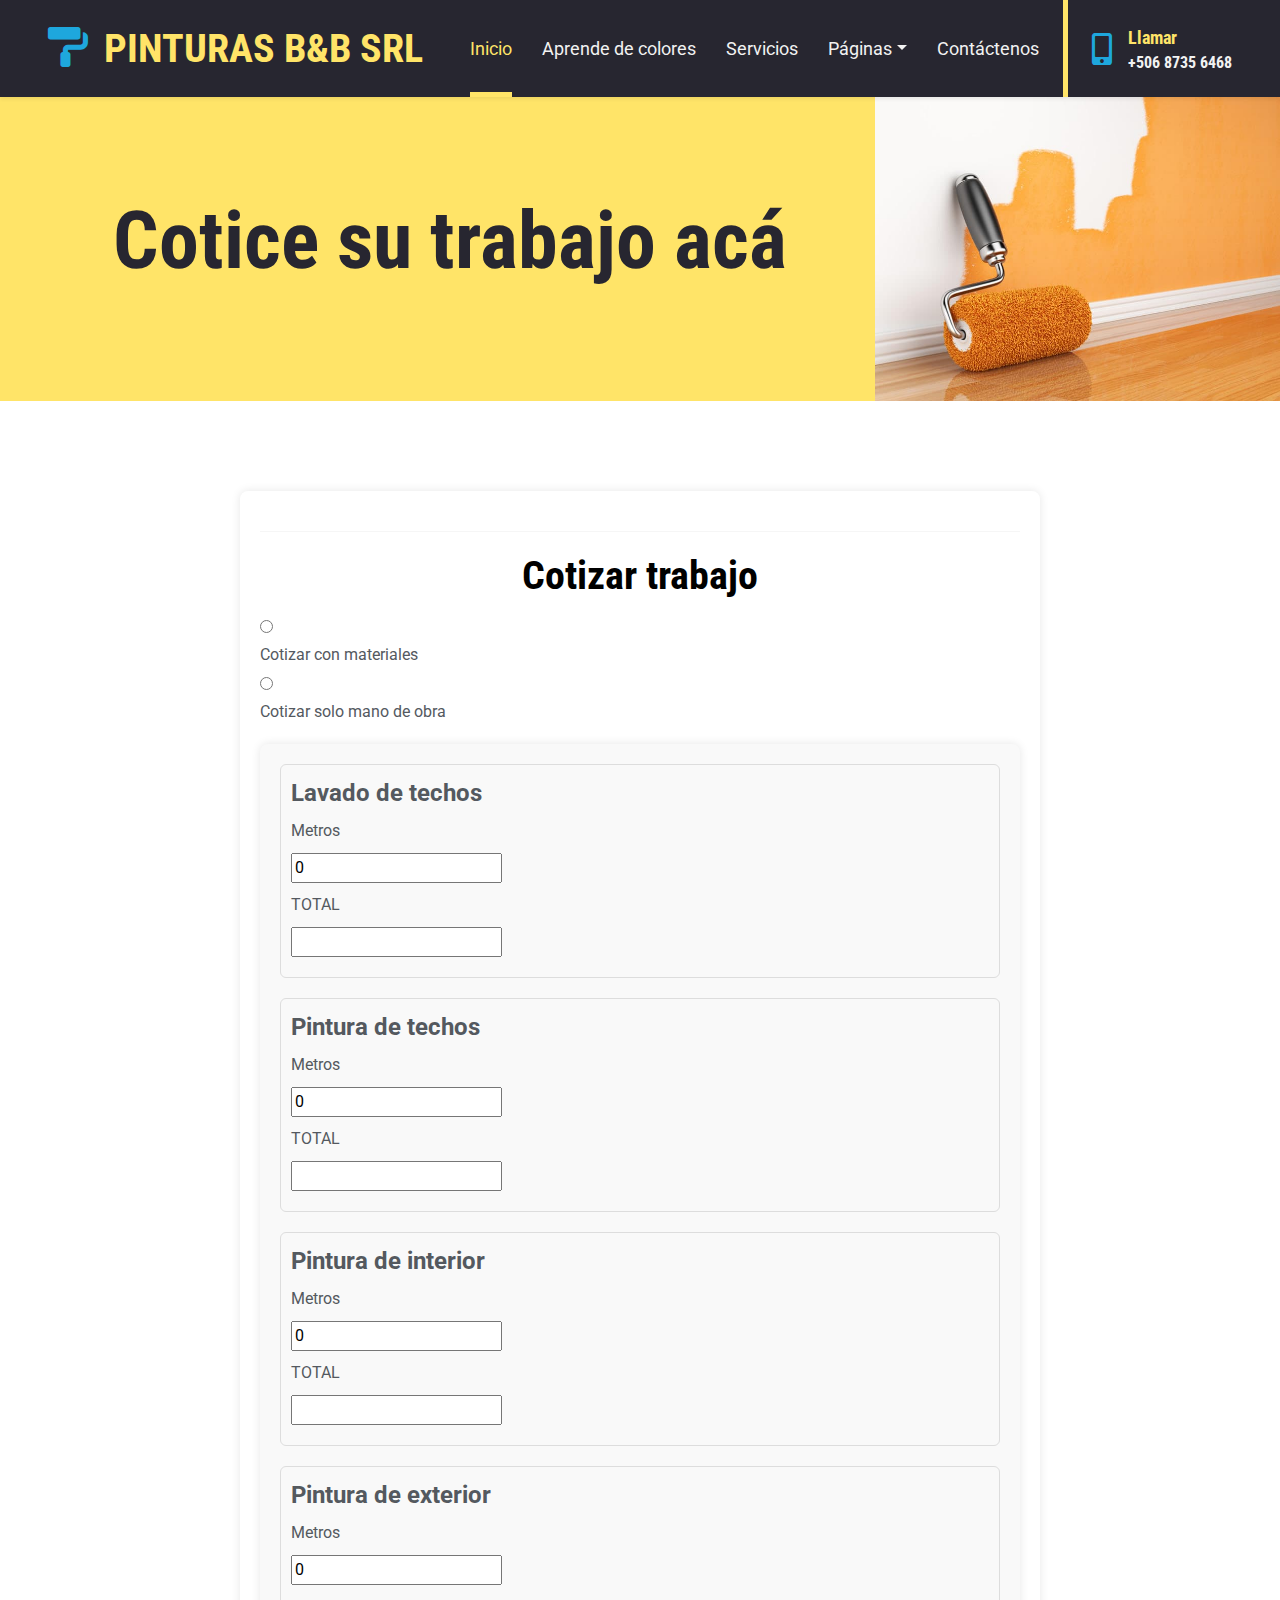
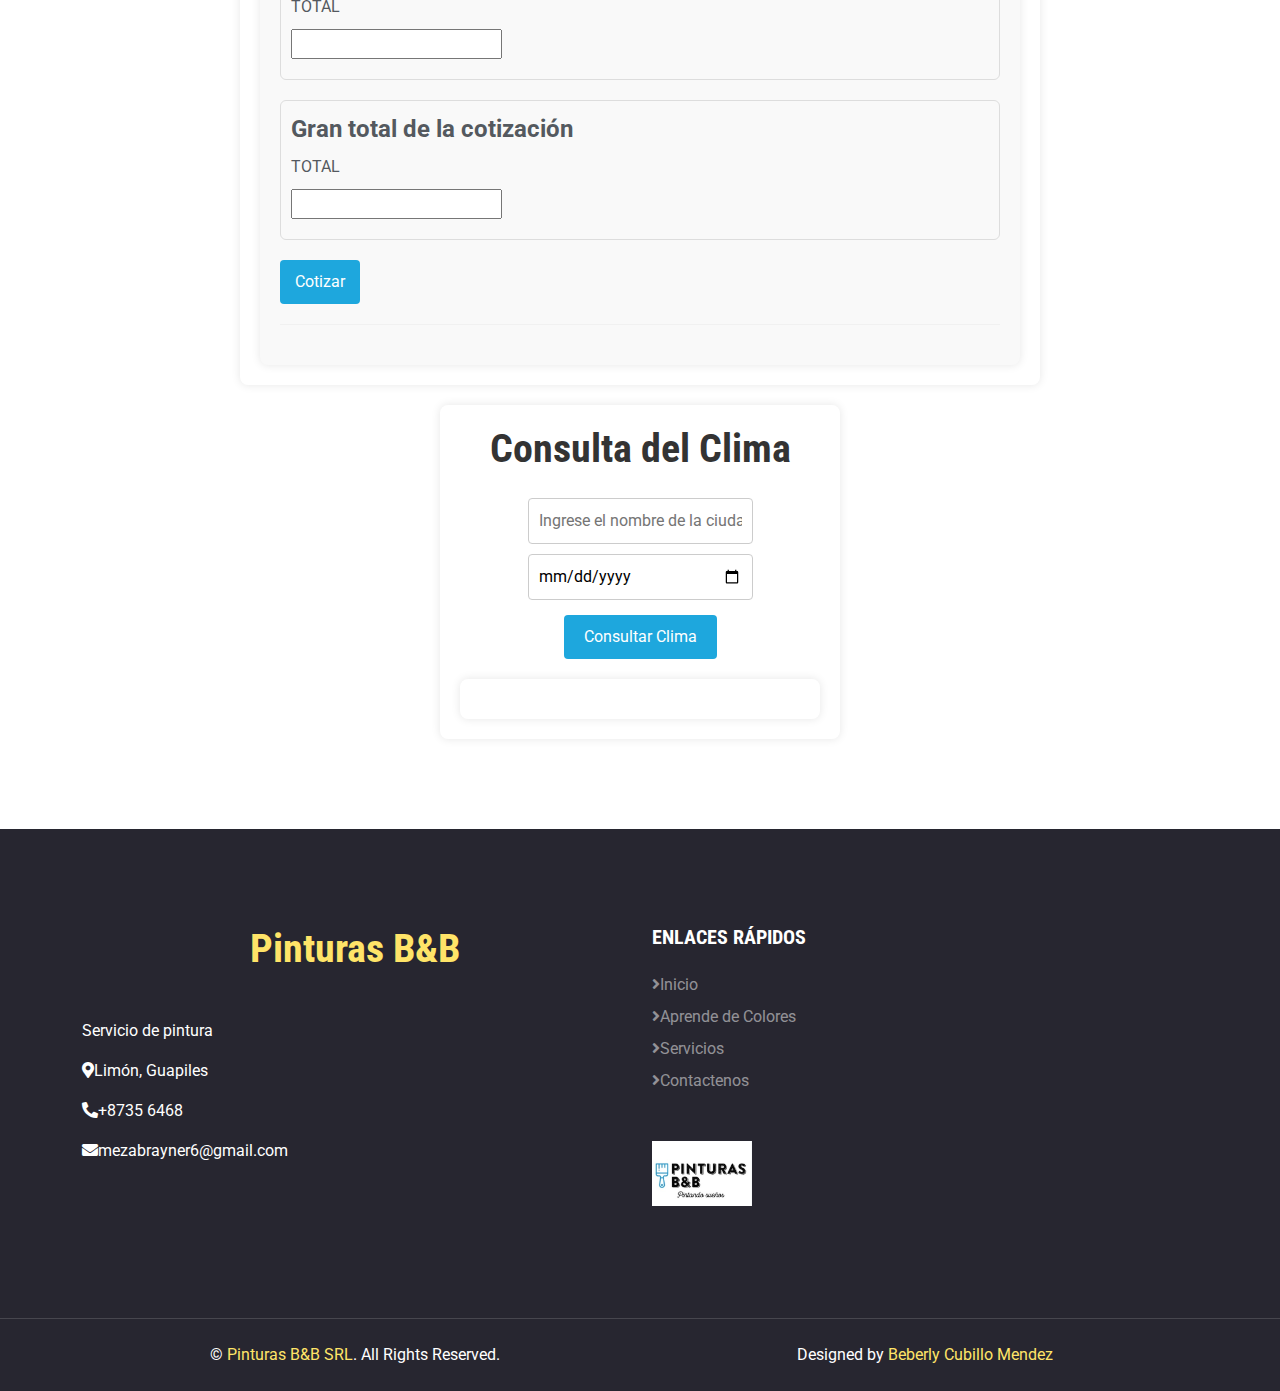
<file: Cotizacion.html>
<!DOCTYPE html>
<html lang="en">

<head>
    <meta charset="utf-8">
    <title>Pinturas B&B</title>
    <meta content="width=device-width, initial-scale=1.0" name="viewport">
    <meta content="Free HTML Templates" name="keywords">
    <meta content="Free HTML Templates" name="description">

    <!-- Favicon -->
    <link href="img/favicon.ico" rel="icon">

    <!-- Google Web Fonts -->
    <link rel="preconnect" href="https://fonts.gstatic.com">
    <link
        href="https://fonts.googleapis.com/css2?family=Roboto+Condensed:wght@400;700&family=Roboto:wght@400;700&display=swap"
        rel="stylesheet">

    <!-- Icon Font Stylesheet -->
    <link href="https://cdnjs.cloudflare.com/ajax/libs/font-awesome/5.15.0/css/all.min.css" rel="stylesheet">
    <link href="https://cdn.jsdelivr.net/npm/bootstrap-icons@1.4.1/font/bootstrap-icons.css" rel="stylesheet">

    <!-- Libraries Stylesheet -->
    <link href="lib/owlcarousel/assets/owl.carousel.min.css" rel="stylesheet">

    <!-- Customized Bootstrap Stylesheet -->
    <link href="css/bootstrap.min.css" rel="stylesheet">

    <!-- Template Stylesheet -->
    <link href="css/style.css" rel="stylesheet">
    <link rel="shortcut icon" href="Imagenes/logo2.png">
</head>

<body>



    <!-- Navbar Start -->
    <nav class="navbar navbar-expand-lg bg-dark navbar-dark shadow-sm px-5 py-3 py-lg-0">
        <a href="index.html" class="navbar-brand p-0">
            <h1 class="m-0 text-uppercase text-primary"><i class="fa fa-paint-roller text-secondary me-3"></i>Pinturas
                B&B SRL</h1>
        </a>
        <button class="navbar-toggler" type="button" data-bs-toggle="collapse" data-bs-target="#navbarCollapse">
            <span class="navbar-toggler-icon"></span>
        </button>
        <div class="collapse navbar-collapse" id="navbarCollapse">
            <div class="navbar-nav ms-auto py-0 pe-4 border-end border-5 border-primary">
                <a href="index.html" class="nav-item nav-link active">Inicio</a>
                <a href="acerca de.html" class="nav-item nav-link">Aprende de colores</a>
                <a href="servicios.html" class="nav-item nav-link">Servicios</a>
                <div class="nav-item dropdown">
                    <a href="#" class="nav-link dropdown-toggle" data-bs-toggle="dropdown">Páginas</a>
                    <div class="dropdown-menu m-0">
                        <a href="Historia.html" class="dropdown-item">Historia</a>
                        <a href="Galeria.html" class="dropdown-item">Galeria</a>
                        <a href="Cotizacion.html" class="dropdown-item">Cotización</a>
                        <a href="Autor.html" class="dropdown-item">Autor</a>
                    </div>
                </div>
                <a href="contactenos.html" class="nav-item nav-link">Contáctenos</a>
            </div>
            <div class="d-none d-lg-flex align-items-center ps-4">
                <i class="fa fa-2x fa-mobile-alt text-secondary me-3"></i>
                <div>
                    <h5 class="text-primary mb-1"><small>Llamar</small></h5>
                    <h6 class="text-light m-0">+506 8735 6468</h6>
                </div>
            </div>
        </div>
    </nav>
    <!-- Navbar End -->


    <!-- Hero Start -->
    <div class="container-fluid bg-primary py-5 bg-hero" style="margin-bottom: 90px;">
        <div class="container py-5">
            <div class="row justify-content-start">
                <div class="col-lg-8 text-center text-lg-start">
                    <h1 class="display-1 text-dark">Cotice su trabajo acá</h1>
                    <div class="pt-2">

                    </div>
                </div>
            </div>
        </div>
    </div>
    <!-- Hero End -->



    <div id="CotizacionTerminada">
        <hr>
        <h1>Cotizar trabajo</h1>
        <form>
            <label>
                <input type="radio" name="opcion" value="opcion1">
                Cotizar con materiales
            </label>

            <label>
                <input type="radio" name="opcion" value="opcion2">
                Cotizar solo mano de obra
            </label>
        </form>

        <div class="coti">
            <div id="cotizacion" class="cotizacion-coti">

                <div id="cotizacion">
                    <fieldset>
                        <legend>Lavado de techos</legend>
                        <label for="">Metros</label>
                        <input id="metrosTechos" type="text" value="0">
                        <label for="">TOTAL</label>
                        <input id="totalTechos" type="text" readonly>
                    </fieldset>
                    <fieldset>
                        <legend>Pintura de techos</legend>
                        <label for="">Metros</label>
                        <input id="metrosPinturaTechos" type="text" value="0">
                        <label for="">TOTAL</label>
                        <input id="totalPinturaTechos" type="text">
                    </fieldset>
                    <fieldset>
                        <legend>Pintura de interior</legend>
                        <label for="">Metros</label>
                        <input id="metrosInterior" type="text" value="0">
                        <label for="">TOTAL</label>
                        <input id="totalInterior" type="text">
                    </fieldset>
                    <fieldset>
                        <legend>Pintura de exterior</legend>
                        <label for="">Metros</label>
                        <input id="metrosExterior" type="text" value="0">
                        <label for="">TOTAL</label>
                        <input id="totalExterior" type="text">
                    </fieldset>

                    <fieldset>
                        <legend>Gran total de la cotización</legend>
                        <label for="">TOTAL</label>
                        <input id="total" type="text">
                    </fieldset>

                    <button onclick="Cotizar()">Cotizar</button>
                </div>




                <hr>


            </div>


        </div>
    </div>
        <div class="clima-coti">

            <div class="container"
                style="background-color: #fff; box-shadow: 0px 0px 10px rgba(0, 0, 0, 0.1); border-radius: 8px; width: 400px; padding: 20px; display: flex; flex-direction: column; align-items: center; text-align: center;">
                <h1 style="color: #333; margin-bottom: 20px;">Consulta del Clima</h1>
                <div class="input-container"
                    style="display: flex; flex-direction: column; align-items: center; margin-bottom: 10px;">
                    <input type="text" id="cityInput" placeholder="Ingrese el nombre de la ciudad..."
                        style="font-size: 16px; margin: 5px 0; padding: 10px; border: 1px solid #ccc; border-radius: 4px; width: 100%; box-sizing: border-box;">
                    <input type="date" id="dateInput"
                        style="font-size: 16px; margin: 5px 0; padding: 10px; border: 1px solid #ccc; border-radius: 4px; width: 100%; box-sizing: border-box;">
                </div>
                <button id="searchButton"
                    style="padding: 10px 20px; background-color: #1ea7dd; color: #fff; border: none; border-radius: 4px; cursor: pointer; transition: background-color 0.3s ease;">Consultar
                    Clima</button>
                <div id="weatherInfo" class="result-container"
                    style="background-color: #fff; box-shadow: 0px 0px 10px rgba(0, 0, 0, 0.1); border-radius: 8px; padding: 20px; margin-top: 20px; display: flex; flex-direction: column; align-items: flex-start; text-align: left; width: 100%;">
                </div>
            </div>


        </div>







    <!-- Footer Start -->
    <div class="footer container-fluid position-relative bg-dark py-5" style="margin-top: 90px;">
        <div class="container pt-5">
            <div class="row">
                <div class="col-lg-6 pr-lg-5 mb-5">
                    <a href="index.html" class="navbar-brand">
                        <h1 class="mb-3 text-white"><span class="text-primary">Pinturas B&B</span></h1>
                    </a>
                    <p class="text-white">Servicio de pintura</p>
                    <p class="text-white"><i class="fa fa-map-marker-alt mr-2"></i>Limón, Guapiles</p>
                    <p class="text-white"><i class="fa fa-phone-alt mr-2"></i>+8735 6468</p>
                    <p class="text-white"><i class="fa fa-envelope mr-2"></i>mezabrayner6@gmail.com</p>
                </div>
                <div class="col-lg-6 pl-lg-5">
                    <div class="row">
                        <div class="col-sm-6 mb-5">
                            <h5 class="text-white text-uppercase mb-4">Enlaces rápidos</h5>
                            <div class="d-flex flex-column justify-content-start">
                                <a class="text-white-50 mb-2" href="index.html"><i
                                        class="fa fa-angle-right mr-2"></i>Inicio</a>
                                <a class="text-white-50 mb-2" href="acerca de.html"><i
                                        class="fa fa-angle-right mr-2"></i>Aprende de Colores</a>
                                <a class="text-white-50 mb-2" href="servicios.html"><i
                                        class="fa fa-angle-right mr-2"></i>Servicios</a>
                                <a class="text-white-50" href="contactenos.html"><i
                                        class="fa fa-angle-right mr-2"></i>Contactenos</a>
                            </div>
                        </div>
                        <div class="col-sm-12 mb-5">
                            <div class="w-100">
                                <img src="Imagenes/nosotros.jpeg" alt="Logo" class="img-fluid mb-3"
                                    style="max-width: 100px;">
                            </div>
                        </div>
                    </div>
                </div>
            </div>
        </div>
    </div>
    <div class="container-fluid bg-dark text-light border-top py-4"
        style="border-color: rgba(256, 256, 256, .15) !important;">
        <div class="container">
            <div class="row">
                <div class="col-md-6 text-center text-md-left mb-3 mb-md-0">
                    <p class="m-0 text-white">&copy; <a href="#" class="text-primary">Pinturas B&B SRL</a>. All Rights
                        Reserved.</p>
                </div>
                <div class="col-md-6 text-center text-md-right">
                    <p class="m-0 text-white">Designed by <a href="#" class="text-primary">Beberly Cubillo Mendez</a>
                    </p>
                </div>
            </div>
        </div>
    </div>

    <!-- Footer End -->


    <!-- Back to Top -->
    <a href="#" class="btn btn-lg btn-secondary btn-lg-square rounded-circle back-to-top"><i
            class="bi bi-arrow-up"></i></a>


    <!-- JavaScript Libraries -->
    <script src="https://code.jquery.com/jquery-3.4.1.min.js"></script>
    <script src="https://cdn.jsdelivr.net/npm/bootstrap@5.0.0/dist/js/bootstrap.bundle.min.js"></script>
    <script src="lib/easing/easing.min.js"></script>
    <script src="lib/waypoints/waypoints.min.js"></script>
    <script src="lib/owlcarousel/owl.carousel.min.js"></script>

    <!-- Template Javascript -->
    <script src="js/main.js"></script>
    <script src="js/script.js"></script>
    <script src="js/metodos.js"></script>
</body>

</html>
</file>
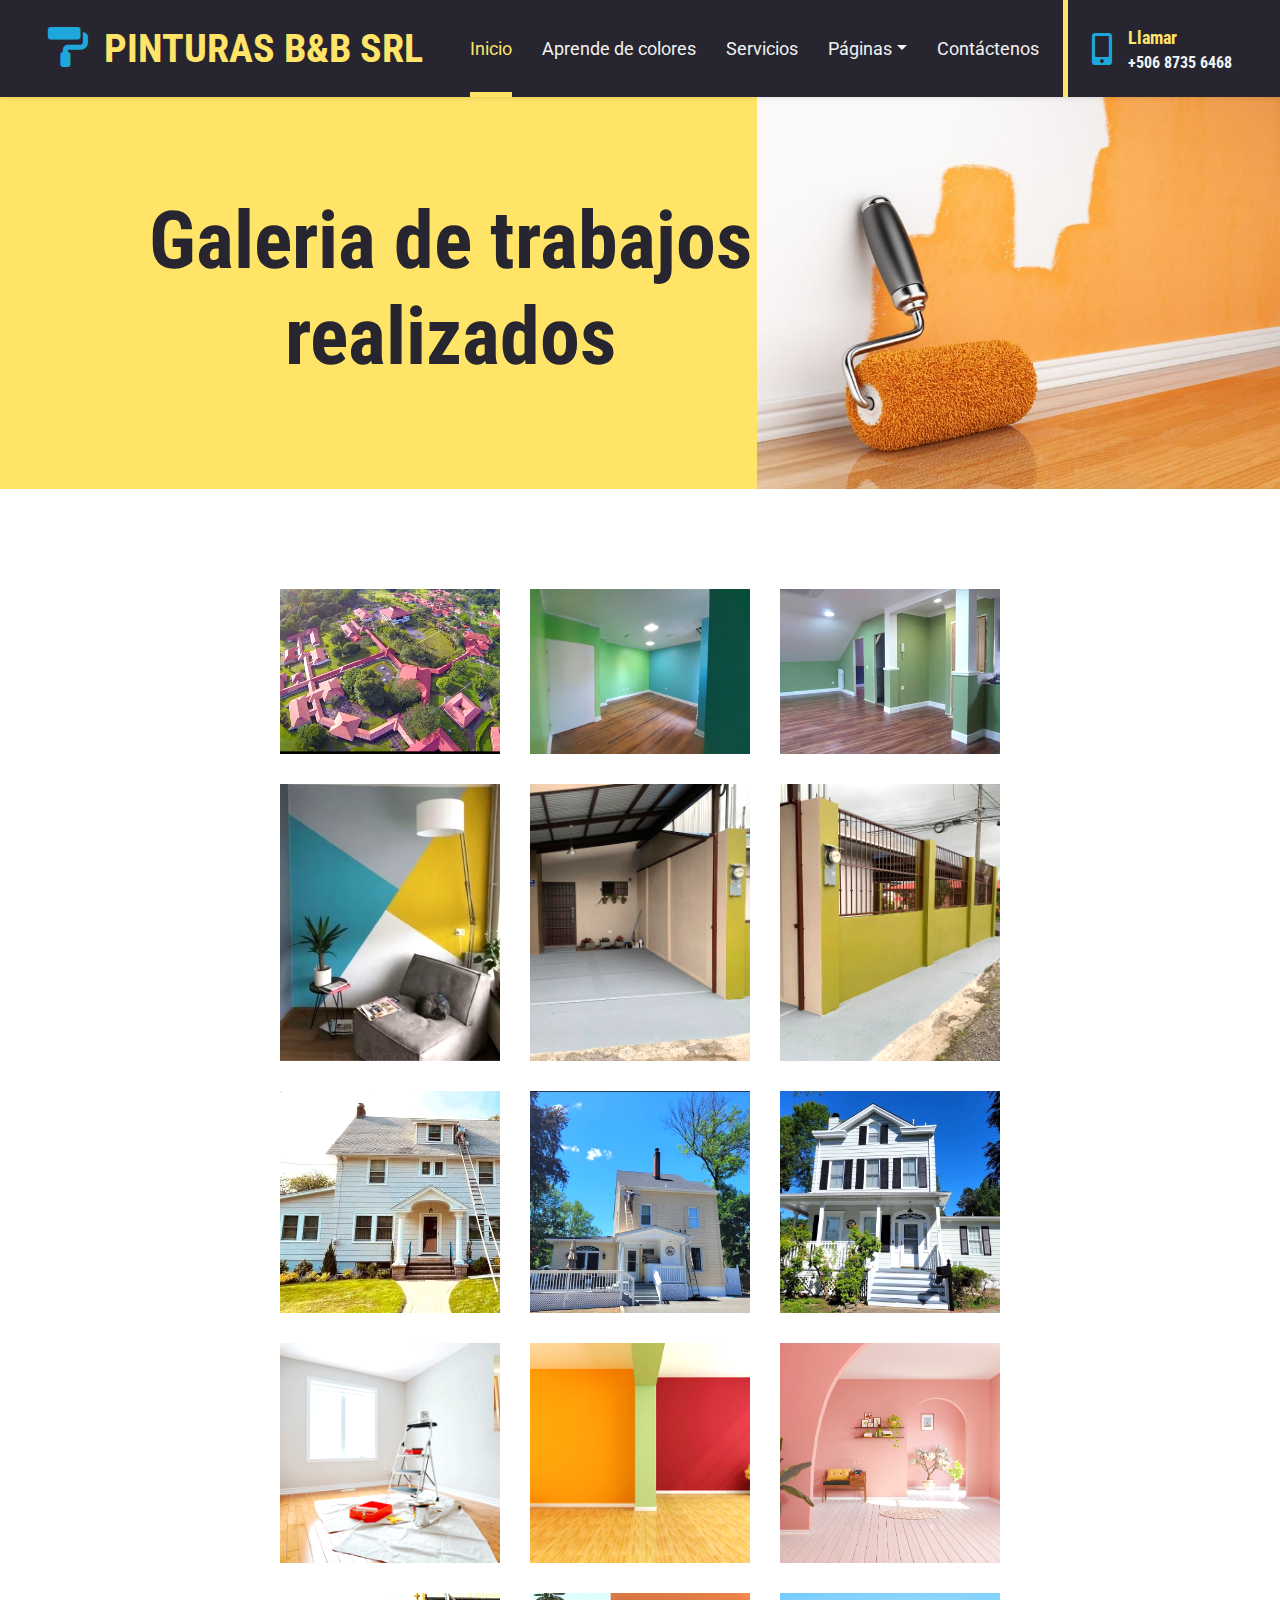
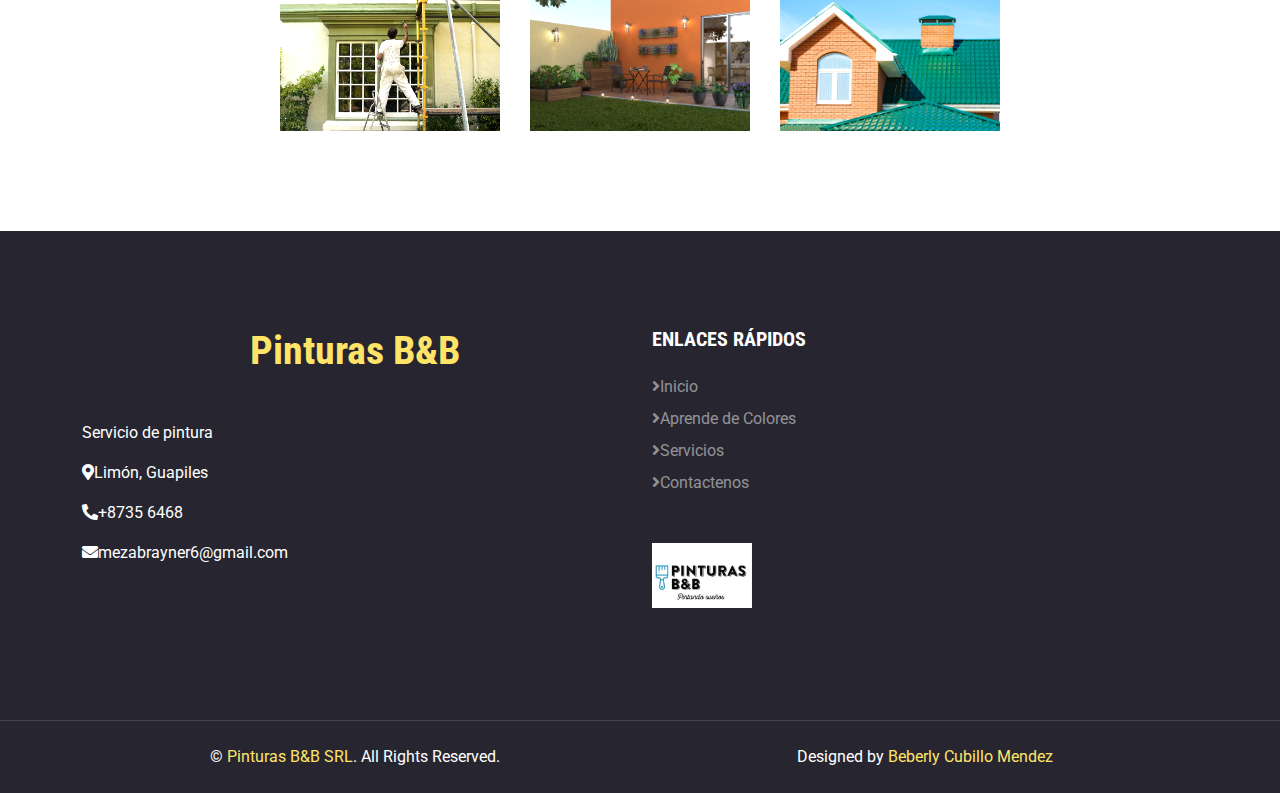
<file: Galeria.html>
<!DOCTYPE html>
<html lang="en">

<head>
    <meta charset="utf-8">
    <title>Pinturas B&B</title>
    <meta content="width=device-width, initial-scale=1.0" name="viewport">
    <meta content="Free HTML Templates" name="keywords">
    <meta content="Free HTML Templates" name="description">

    <!-- Favicon -->
    <link href="img/favicon.ico" rel="icon">

    <!-- Google Web Fonts -->
    <link rel="preconnect" href="https://fonts.gstatic.com">
    <link href="https://fonts.googleapis.com/css2?family=Roboto+Condensed:wght@400;700&family=Roboto:wght@400;700&display=swap" rel="stylesheet">  

    <!-- Icon Font Stylesheet -->
    <link href="https://cdnjs.cloudflare.com/ajax/libs/font-awesome/5.15.0/css/all.min.css" rel="stylesheet">
    <link href="https://cdn.jsdelivr.net/npm/bootstrap-icons@1.4.1/font/bootstrap-icons.css" rel="stylesheet">

    <!-- Libraries Stylesheet -->
    <link href="lib/owlcarousel/assets/owl.carousel.min.css" rel="stylesheet">

    <!-- Customized Bootstrap Stylesheet -->
    <link href="css/bootstrap.min.css" rel="stylesheet">

    <!-- Template Stylesheet -->
    <link href="css/style.css" rel="stylesheet">
    
    <link rel="shortcut icon" href="Imagenes/logo2.png">
</head>

<body>


    <!-- Navbar Start -->
    <nav class="navbar navbar-expand-lg bg-dark navbar-dark shadow-sm px-5 py-3 py-lg-0">
        <a href="index.html" class="navbar-brand p-0">
            <h1 class="m-0 text-uppercase text-primary"><i class="fa fa-paint-roller text-secondary me-3"></i>Pinturas
                B&B SRL</h1>
        </a>
        <button class="navbar-toggler" type="button" data-bs-toggle="collapse" data-bs-target="#navbarCollapse">
            <span class="navbar-toggler-icon"></span>
        </button>
        <div class="collapse navbar-collapse" id="navbarCollapse">
            <div class="navbar-nav ms-auto py-0 pe-4 border-end border-5 border-primary">
                <a href="index.html" class="nav-item nav-link active">Inicio</a>
                <a href="acerca de.html" class="nav-item nav-link">Aprende de colores</a>
                <a href="servicios.html" class="nav-item nav-link">Servicios</a>
                <div class="nav-item dropdown">
                    <a href="#" class="nav-link dropdown-toggle" data-bs-toggle="dropdown">Páginas</a>
                    <div class="dropdown-menu m-0">
                        <a href="Historia.html" class="dropdown-item">Historia</a>
                        <a href="Galeria.html" class="dropdown-item">Galeria</a>
                        <a href="Cotizacion.html" class="dropdown-item">Cotización</a>
                        <a href="Autor.html" class="dropdown-item">Autor</a>
                    </div>
                </div>
                <a href="contactenos.html" class="nav-item nav-link">Contáctenos</a>
            </div>
            <div class="d-none d-lg-flex align-items-center ps-4">
                <i class="fa fa-2x fa-mobile-alt text-secondary me-3"></i>
                <div>
                    <h5 class="text-primary mb-1"><small>Llamar</small></h5>
                    <h6 class="text-light m-0">+506 8735 6468</h6>
                </div>
            </div>
        </div>
    </nav>
    <!-- Navbar End -->


    <!-- Hero Start -->
    <div class="container-fluid bg-primary py-5 bg-hero" style="margin-bottom: 90px;">
        <div class="container py-5">
            <div class="row justify-content-start">
                <div class="col-lg-8 text-center text-lg-start">
                    <h1 class="display-1 text-dark">Galeria de trabajos realizados</h1>
                    
                    </div>
                </div>
            </div>
        </div>
    </div>
    <!-- Hero End -->
    
<!-- Galería de imágenes -->
<div class="container">
  <div class="gallery">
      <div class="gallery-item">
          <img src="Imagenes/imagen1.jpeg" alt="Imagen 1">
      </div>
      <div class="gallery-item">
          <img src="Imagenes/imagen25.jpg" alt="Imagen 2">
      </div>
      <div class="gallery-item">
          <img src="Imagenes/imagen26.avif" alt="Imagen 3">
      </div>
      <div class="gallery-item">
          <img src="Imagenes/imagen27.avif" alt="Imagen 4">
      </div>
      <div class="gallery-item">
          <img src="Imagenes/imagen8.jpeg" alt="Imagen 5">
      </div>
      <div class="gallery-item">
          <img src="Imagenes/imagen9.jpeg" alt="Imagen 6">
      </div>
      <div class="gallery-item">
        <img src="Imagenes/imagen3.jpeg" alt="Imagen 7">
    </div>
    <div class="gallery-item">
        <img src="Imagenes/imagen4.jpeg" alt="Imagen 8">
    </div>
    <div class="gallery-item">
        <img src="Imagenes/imagen5.jpeg" alt="Imagen 9">
    </div>
    <div class="gallery-item">
      <img src="Imagenes/imagen30.webp" alt="Imagen 10">
  </div>
  <div class="gallery-item">
      <img src="Imagenes/imagen32.jpg" alt="Imagen 11">
  </div>
  <div class="gallery-item">
      <img src="Imagenes/imagen33.jpg" alt="Imagen 12">
  </div>
  <div class="gallery-item">
    <img src="Imagenes/imagen34.jpg" alt="Imagen 13">
</div>
<div class="gallery-item">
    <img src="Imagenes/imagen35.jpeg" alt="Imagen 14">
</div>
<div class="gallery-item">
    <img src="Imagenes/imagen37.jpg" alt="Imagen 15">
</div>
  </div>
</div>

<!-- Estilos personalizados -->
<style>

  .gallery {
      display: flex;
      flex-wrap: wrap;
      justify-content: center;
      gap: 10px;
      max-width: 1000px;
      width: 100%;
      margin: 0 auto;
      padding: 0 20px;
  }

  .gallery-item {
      position: relative;
      flex: 1 1 calc(25% - 20px);
      max-width: calc(25% - 20px);
      overflow: hidden;
      margin: 10px;
  }

  .gallery-item img {
      width: 100%;
      height: 100%;
      object-fit: cover;
      filter: brightness(1.1) saturate(1.1);
      transition: transform 0.3s ease, filter 0.3s ease, box-shadow 0.3s ease;
  }

  .gallery-item:hover img {
      transform: scale(1.05);
      filter: brightness(1.2) saturate(1.2);
      box-shadow: 0 2px 4px rgba(0, 0, 0, 0.2);
  }

  @media (max-width: 768px) {
      .gallery-item {
          flex: 1 1 calc(50% - 20px);
          max-width: calc(50% - 20px);
      }
  }
</style>


    <!-- Footer Start -->
    <div class="footer container-fluid position-relative bg-dark py-5" style="margin-top: 90px;">
        <div class="container pt-5">
            <div class="row">
                <div class="col-lg-6 pr-lg-5 mb-5">
                    <a href="index.html" class="navbar-brand">
                        <h1 class="mb-3 text-white"><span class="text-primary">Pinturas B&B</span></h1>
                    </a>
                    <p class="text-white">Servicio de pintura</p>
                    <p class="text-white"><i class="fa fa-map-marker-alt mr-2"></i>Limón, Guapiles</p>
                    <p class="text-white"><i class="fa fa-phone-alt mr-2"></i>+8735 6468</p>
                    <p class="text-white"><i class="fa fa-envelope mr-2"></i>mezabrayner6@gmail.com</p>
                </div>
                <div class="col-lg-6 pl-lg-5">
                    <div class="row">
                        <div class="col-sm-6 mb-5">
                            <h5 class="text-white text-uppercase mb-4">Enlaces rápidos</h5>
                            <div class="d-flex flex-column justify-content-start">
                                <a class="text-white-50 mb-2" href="index.html"><i class="fa fa-angle-right mr-2"></i>Inicio</a>
                                <a class="text-white-50 mb-2" href="acerca de.html"><i class="fa fa-angle-right mr-2"></i>Aprende de Colores</a>
                                <a class="text-white-50 mb-2" href="servicios.html"><i class="fa fa-angle-right mr-2"></i>Servicios</a>
                                <a class="text-white-50" href="contactenos.html"><i class="fa fa-angle-right mr-2"></i>Contactenos</a>
                            </div>
                        </div>
                        <div class="col-sm-12 mb-5">
                            <div class="w-100">
                                <img src="Imagenes/nosotros.jpeg" alt="Logo" class="img-fluid mb-3" style="max-width: 100px;">
                            </div>
                        </div>
                    </div>
                </div>
            </div>
        </div>
    </div>
    <div class="container-fluid bg-dark text-light border-top py-4" style="border-color: rgba(256, 256, 256, .15) !important;">
        <div class="container">
            <div class="row">
                <div class="col-md-6 text-center text-md-left mb-3 mb-md-0">
                    <p class="m-0 text-white">&copy; <a href="#" class="text-primary">Pinturas B&B SRL</a>. All Rights Reserved.</p>
                </div>
                <div class="col-md-6 text-center text-md-right">
                    <p class="m-0 text-white">Designed by <a href="#" class="text-primary">Beberly Cubillo Mendez</a></p>
                </div>
            </div>
        </div>
    </div>
    
    <!-- Footer End -->


    <!-- Back to Top -->
    <a href="#" class="btn btn-lg btn-secondary btn-lg-square rounded-circle back-to-top"><i class="bi bi-arrow-up"></i></a>


    <!-- JavaScript Libraries -->
    <script src="https://code.jquery.com/jquery-3.4.1.min.js"></script>
    <script src="https://cdn.jsdelivr.net/npm/bootstrap@5.0.0/dist/js/bootstrap.bundle.min.js"></script>
    <script src="lib/easing/easing.min.js"></script>
    <script src="lib/waypoints/waypoints.min.js"></script>
    <script src="lib/owlcarousel/owl.carousel.min.js"></script>

    <!-- Template Javascript -->
    <script src="js/main.js"></script>
</body>

</html>
</file>
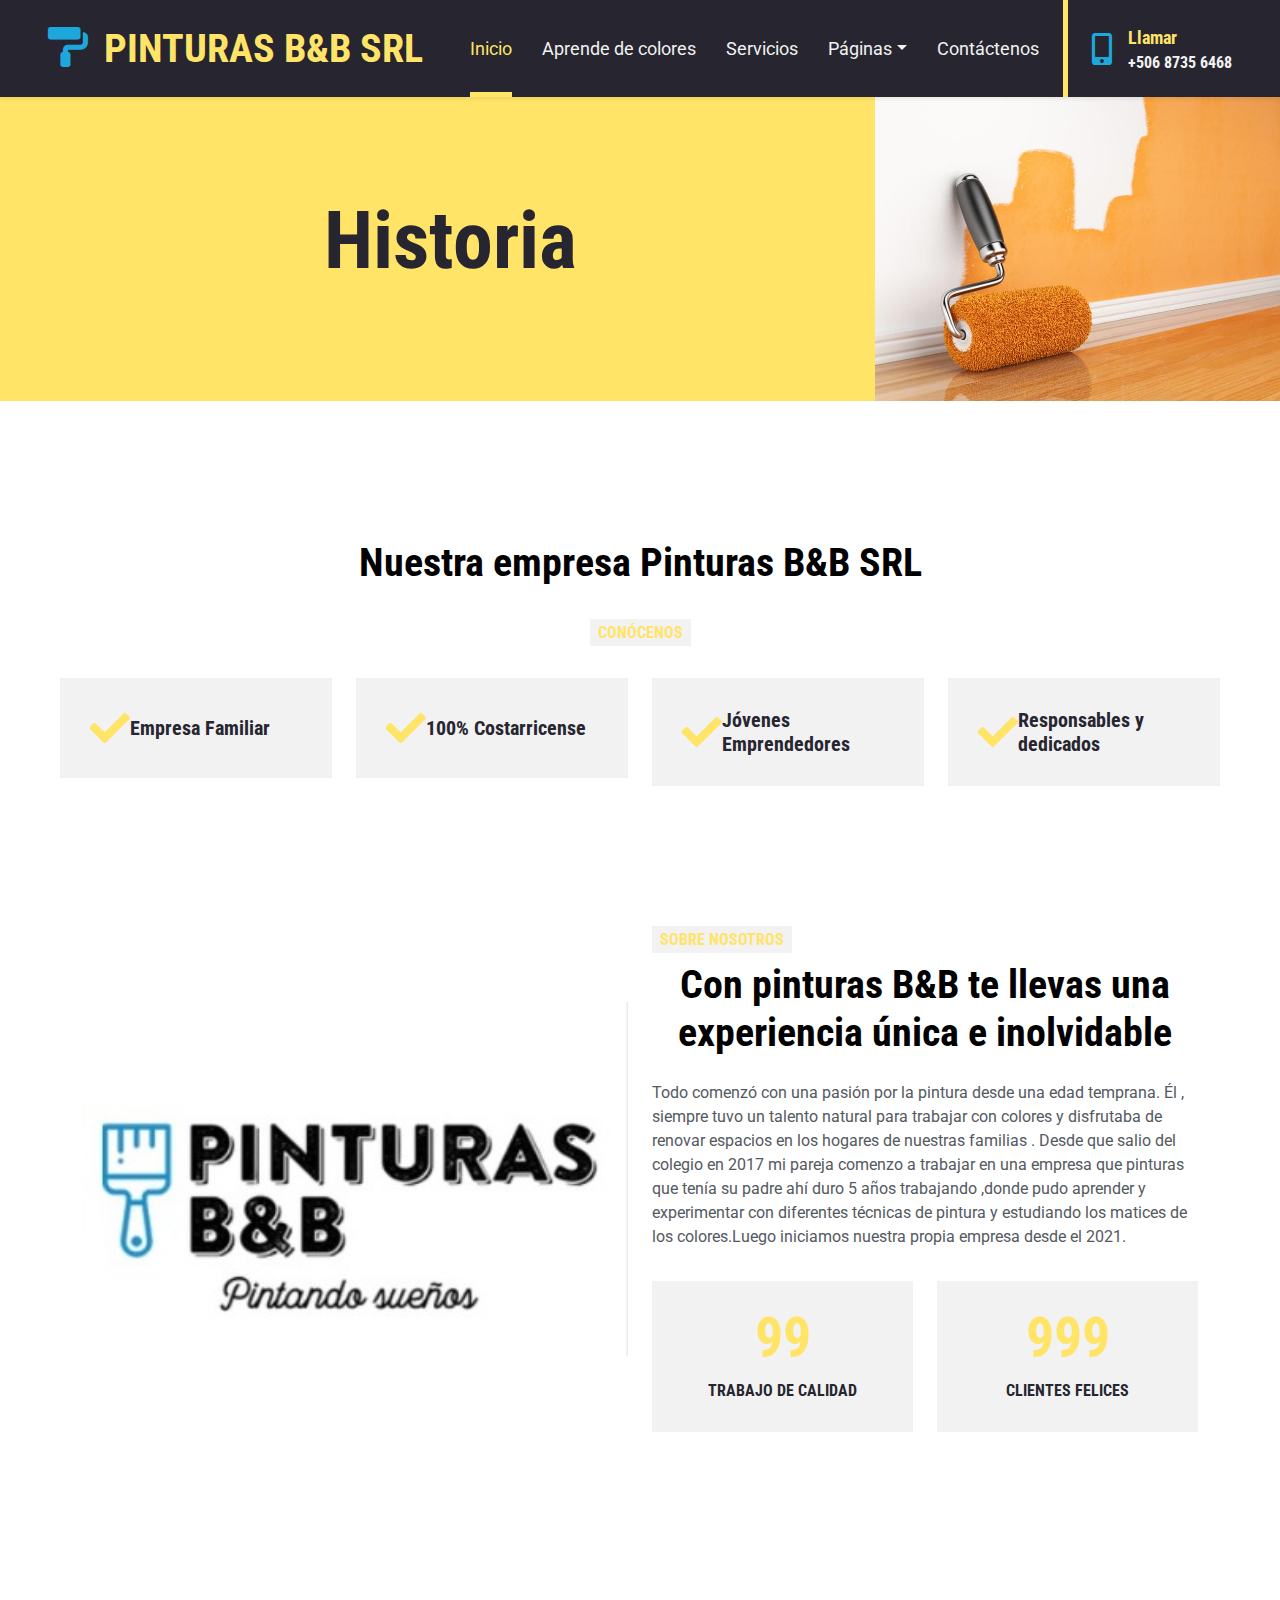
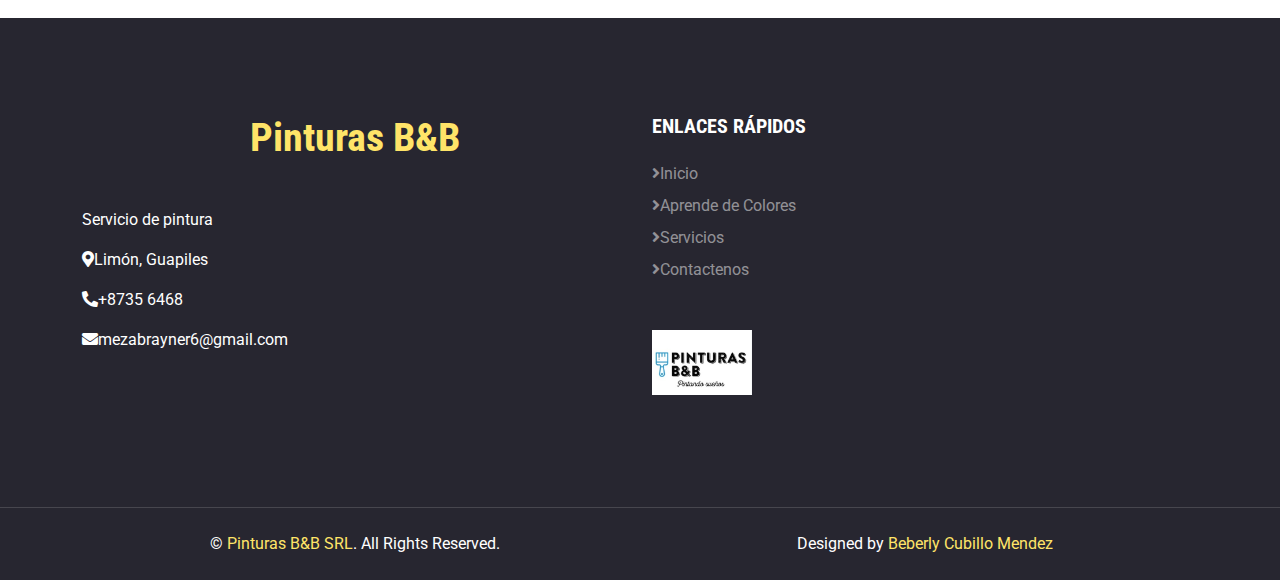
<file: Historia.html>
<!DOCTYPE html>
<html lang="en">

<head>
    <meta charset="utf-8">
    <title>Pinturas B&B</title>
    <meta content="width=device-width, initial-scale=1.0" name="viewport">
    <meta content="Free HTML Templates" name="keywords">
    <meta content="Free HTML Templates" name="description">

    <!-- Favicon -->
    <link href="img/favicon.ico" rel="icon">

    <!-- Google Web Fonts -->
    <link rel="preconnect" href="https://fonts.gstatic.com">
    <link
        href="https://fonts.googleapis.com/css2?family=Roboto+Condensed:wght@400;700&family=Roboto:wght@400;700&display=swap"
        rel="stylesheet">

    <!-- Icon Font Stylesheet -->
    <link href="https://cdnjs.cloudflare.com/ajax/libs/font-awesome/5.15.0/css/all.min.css" rel="stylesheet">
    <link href="https://cdn.jsdelivr.net/npm/bootstrap-icons@1.4.1/font/bootstrap-icons.css" rel="stylesheet">

    <!-- Libraries Stylesheet -->
    <link href="lib/owlcarousel/assets/owl.carousel.min.css" rel="stylesheet">

    <!-- Customized Bootstrap Stylesheet -->
    <link href="css/bootstrap.min.css" rel="stylesheet">

    <!-- Template Stylesheet -->
    <link href="css/style.css" rel="stylesheet">
    <link rel="shortcut icon" href="Imagenes/logo2.png">
</head>

<body>



    <!-- Navbar Start -->
    <nav class="navbar navbar-expand-lg bg-dark navbar-dark shadow-sm px-5 py-3 py-lg-0">
        <a href="index.html" class="navbar-brand p-0">
            <h1 class="m-0 text-uppercase text-primary"><i class="fa fa-paint-roller text-secondary me-3"></i>Pinturas
                B&B SRL</h1>
        </a>
        <button class="navbar-toggler" type="button" data-bs-toggle="collapse" data-bs-target="#navbarCollapse">
            <span class="navbar-toggler-icon"></span>
        </button>
        <div class="collapse navbar-collapse" id="navbarCollapse">
            <div class="navbar-nav ms-auto py-0 pe-4 border-end border-5 border-primary">
                <a href="index.html" class="nav-item nav-link active">Inicio</a>
                <a href="acerca de.html" class="nav-item nav-link">Aprende de colores</a>
                <a href="servicios.html" class="nav-item nav-link">Servicios</a>
                <div class="nav-item dropdown">
                    <a href="#" class="nav-link dropdown-toggle" data-bs-toggle="dropdown">Páginas</a>
                    <div class="dropdown-menu m-0">
                        <a href="Historia.html" class="dropdown-item">Historia</a>
                        <a href="Galeria.html" class="dropdown-item">Galeria</a>
                        <a href="Cotizacion.html" class="dropdown-item">Cotizacián</a>
                        <a href="Autor.html" class="dropdown-item">Autor</a>
                    </div>
                </div>
                <a href="contactenos.html" class="nav-item nav-link">Contáctenos</a>
            </div>
            <div class="d-none d-lg-flex align-items-center ps-4">
                <i class="fa fa-2x fa-mobile-alt text-secondary me-3"></i>
                <div>
                    <h5 class="text-primary mb-1"><small>Llamar</small></h5>
                    <h6 class="text-light m-0">+506 8735 6468</h6>
                </div>
            </div>
        </div>
    </nav>
    <!-- Navbar End -->


    <!-- Hero Start -->
    <div class="container-fluid bg-primary py-5 bg-hero" style="margin-bottom: 90px;">
        <div class="container py-5">
            <div class="row justify-content-start">
                <div class="col-lg-8 text-center text-lg-start">
                    <h1 class="display-1 text-dark">Historia</h1>
                    <div class="pt-2">

                    </div>
                </div>
            </div>
        </div>
    </div>
    <!-- Hero End -->


    <div class="container-fluid pt-5">
        <div class="row mx-0 justify-content-center text-center">
            <div class="col-lg-6">
                <h1> Nuestra empresa Pinturas B&B SRL </h1>
                <br>
                <h6 class="d-inline-block bg-light text-primary text-uppercase py-1 px-2">Conócenos</h6>
                <br> <br>
            </div>
        </div>
        <div class="row px-xl-5 pb-3">
            <div class="col-lg-3 col-md-6 col-sm-12 pb-1">
                <div class="d-flex align-items-center bg-light mb-4" style="padding: 30px;">
                    <h1 class="fa fa-check text-primary m-0 mr-3"></h1>
                    <h5 class="font-weight-semi-bold m-0">Empresa Familiar</h5>
                </div>
            </div>
            <div class="col-lg-3 col-md-6 col-sm-12 pb-1">
                <div class="d-flex align-items-center bg-light mb-4" style="padding: 30px;">
                    <h1 class="fa fa-check text-primary m-0 mr-3"></h1>
                    <h5 class="font-weight-semi-bold m-0"> 100% Costarricense</h5>
                </div>
            </div>
            <div class="col-lg-3 col-md-6 col-sm-12 pb-1">
                <div class="d-flex align-items-center bg-light mb-4" style="padding: 30px;">
                    <h1 class="fa fa-check text-primary m-0 mr-3"></h1>
                    <h5 class="font-weight-semi-bold m-0">Jóvenes Emprendedores</h5>
                </div>
            </div>
            <div class="col-lg-3 col-md-6 col-sm-12 pb-1">
                <div class="d-flex align-items-center bg-light mb-4" style="padding: 30px;">
                    <h1 class="fa fa-check text-primary m-0 mr-3"></h1>
                    <h5 class="font-weight-semi-bold m-0">Responsables y dedicados</h5>
                </div>
            </div>
        </div>
    </div>
    <!-- Call To Action Start -->
 
    <!-- Call To Action Start -->
    <div class="container-fluid py-5">
        <div class="container py-5">
            <div class="row align-items-center">
                <div class="col-lg-6 pb-5 pb-lg-0">
                    <img class="img-fluid w-100" src="Imagenes/nosotros.jpeg" alt="">
                </div>
                <div class="col-lg-6">
                    <h6 class="d-inline-block text-primary text-uppercase bg-light py-1 px-2">Sobre nosotros</h6>
                    <h1 class="mb-4">Con pinturas B&B te llevas una experiencia única e inolvidable</h1>
                    <p class="pl-4 border-left border-primary">Todo comenzó con una pasión por la pintura desde una edad temprana.
                        Él , siempre tuvo un talento natural para trabajar con colores y disfrutaba de
                        renovar espacios en los hogares de nuestras familias . Desde que salio del colegio en 2017 mi pareja
                        comenzo a trabajar en una empresa que pinturas que tenía su padre ahí duro 5 años trabajando
                        ,donde pudo aprender y experimentar con diferentes técnicas de pintura y estudiando los matices
                        de los colores.Luego iniciamos nuestra propia empresa desde el 2021.</p>
                    <div class="row pt-3">
                        <div class="col-6">
                            <div class="bg-light text-center p-4">
                                <h3 class="display-4 text-primary" data-toggle="counter-up">99</h3>
                                <h6 class="text-uppercase">Trabajo de Calidad </h6>
                            </div>
                        </div>
                        <div class="col-6">
                            <div class="bg-light text-center p-4">
                                <h3 class="display-4 text-primary" data-toggle="counter-up">999</h3>
                                <h6 class="text-uppercase">Clientes felices</h6>
                            </div>
                        </div>
                    </div>
                </div>
            </div>
        </div>
    </div>

    <!-- Footer Start -->

    <div class="footer container-fluid position-relative bg-dark py-5" style="margin-top: 90px;">
        <div class="container pt-5">
            <div class="row">
                <div class="col-lg-6 pr-lg-5 mb-5">
                    <a href="index.html" class="navbar-brand">
                        <h1 class="mb-3 text-white"><span class="text-primary">Pinturas B&B</span></h1>
                    </a>
                    <p class="text-white">Servicio de pintura</p>
                    <p class="text-white"><i class="fa fa-map-marker-alt mr-2"></i>Limón, Guapiles</p>
                    <p class="text-white"><i class="fa fa-phone-alt mr-2"></i>+8735 6468</p>
                    <p class="text-white"><i class="fa fa-envelope mr-2"></i>mezabrayner6@gmail.com</p>
                </div>
                <div class="col-lg-6 pl-lg-5">
                    <div class="row">
                        <div class="col-sm-6 mb-5">
                            <h5 class="text-white text-uppercase mb-4">Enlaces rápidos</h5>
                            <div class="d-flex flex-column justify-content-start">
                                <a class="text-white-50 mb-2" href="index.html"><i
                                        class="fa fa-angle-right mr-2"></i>Inicio</a>
                                <a class="text-white-50 mb-2" href="acerca de.html"><i
                                        class="fa fa-angle-right mr-2"></i>Aprende de Colores</a>
                                <a class="text-white-50 mb-2" href="servicios.html"><i
                                        class="fa fa-angle-right mr-2"></i>Servicios</a>
                                <a class="text-white-50" href="contactenos.html"><i
                                        class="fa fa-angle-right mr-2"></i>Contactenos</a>
                            </div>
                        </div>
                        <div class="col-sm-12 mb-5">
                            <div class="w-100">
                                <img src="Imagenes/nosotros.jpeg" alt="Logo" class="img-fluid mb-3"
                                    style="max-width: 100px;">
                            </div>
                        </div>
                    </div>
                </div>
            </div>
        </div>
    </div>
    <div class="container-fluid bg-dark text-light border-top py-4"
        style="border-color: rgba(256, 256, 256, .15) !important;">
        <div class="container">
            <div class="row">
                <div class="col-md-6 text-center text-md-left mb-3 mb-md-0">
                    <p class="m-0 text-white">&copy; <a href="#" class="text-primary">Pinturas B&B SRL</a>. All Rights
                        Reserved.</p>
                </div>
                <div class="col-md-6 text-center text-md-right">
                    <p class="m-0 text-white">Designed by <a href="#" class="text-primary">Beberly Cubillo Mendez</a>
                    </p>
                </div>
            </div>
        </div>
    </div>

    <!-- Footer End -->


    <!-- Back to Top -->
    <a href="#" class="btn btn-lg btn-secondary btn-lg-square rounded-circle back-to-top"><i
            class="bi bi-arrow-up"></i></a>


    <!-- JavaScript Libraries -->
    <script src="https://code.jquery.com/jquery-3.4.1.min.js"></script>
    <script src="https://cdn.jsdelivr.net/npm/bootstrap@5.0.0/dist/js/bootstrap.bundle.min.js"></script>
    <script src="lib/easing/easing.min.js"></script>
    <script src="lib/waypoints/waypoints.min.js"></script>
    <script src="lib/owlcarousel/owl.carousel.min.js"></script>

    <!-- Template Javascript -->
    <script src="js/main.js"></script>
</body>

</html>
</file>
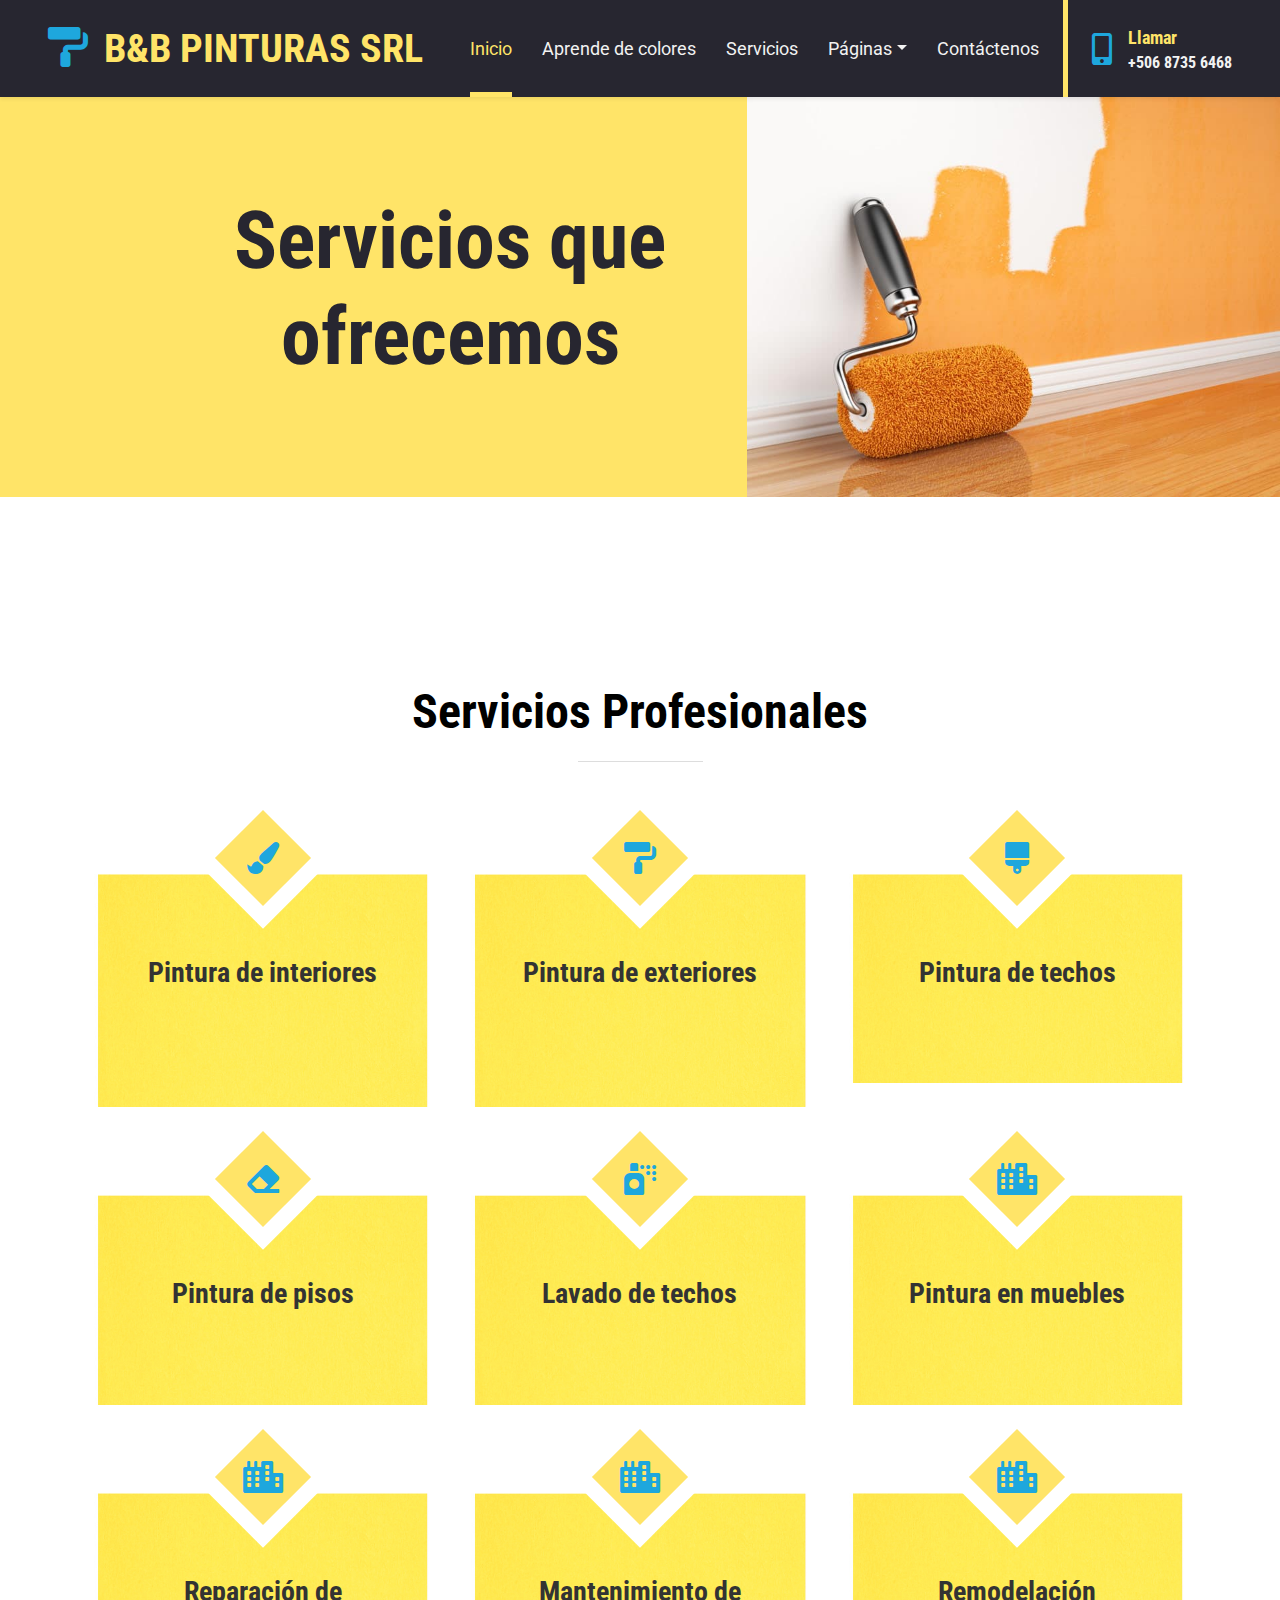
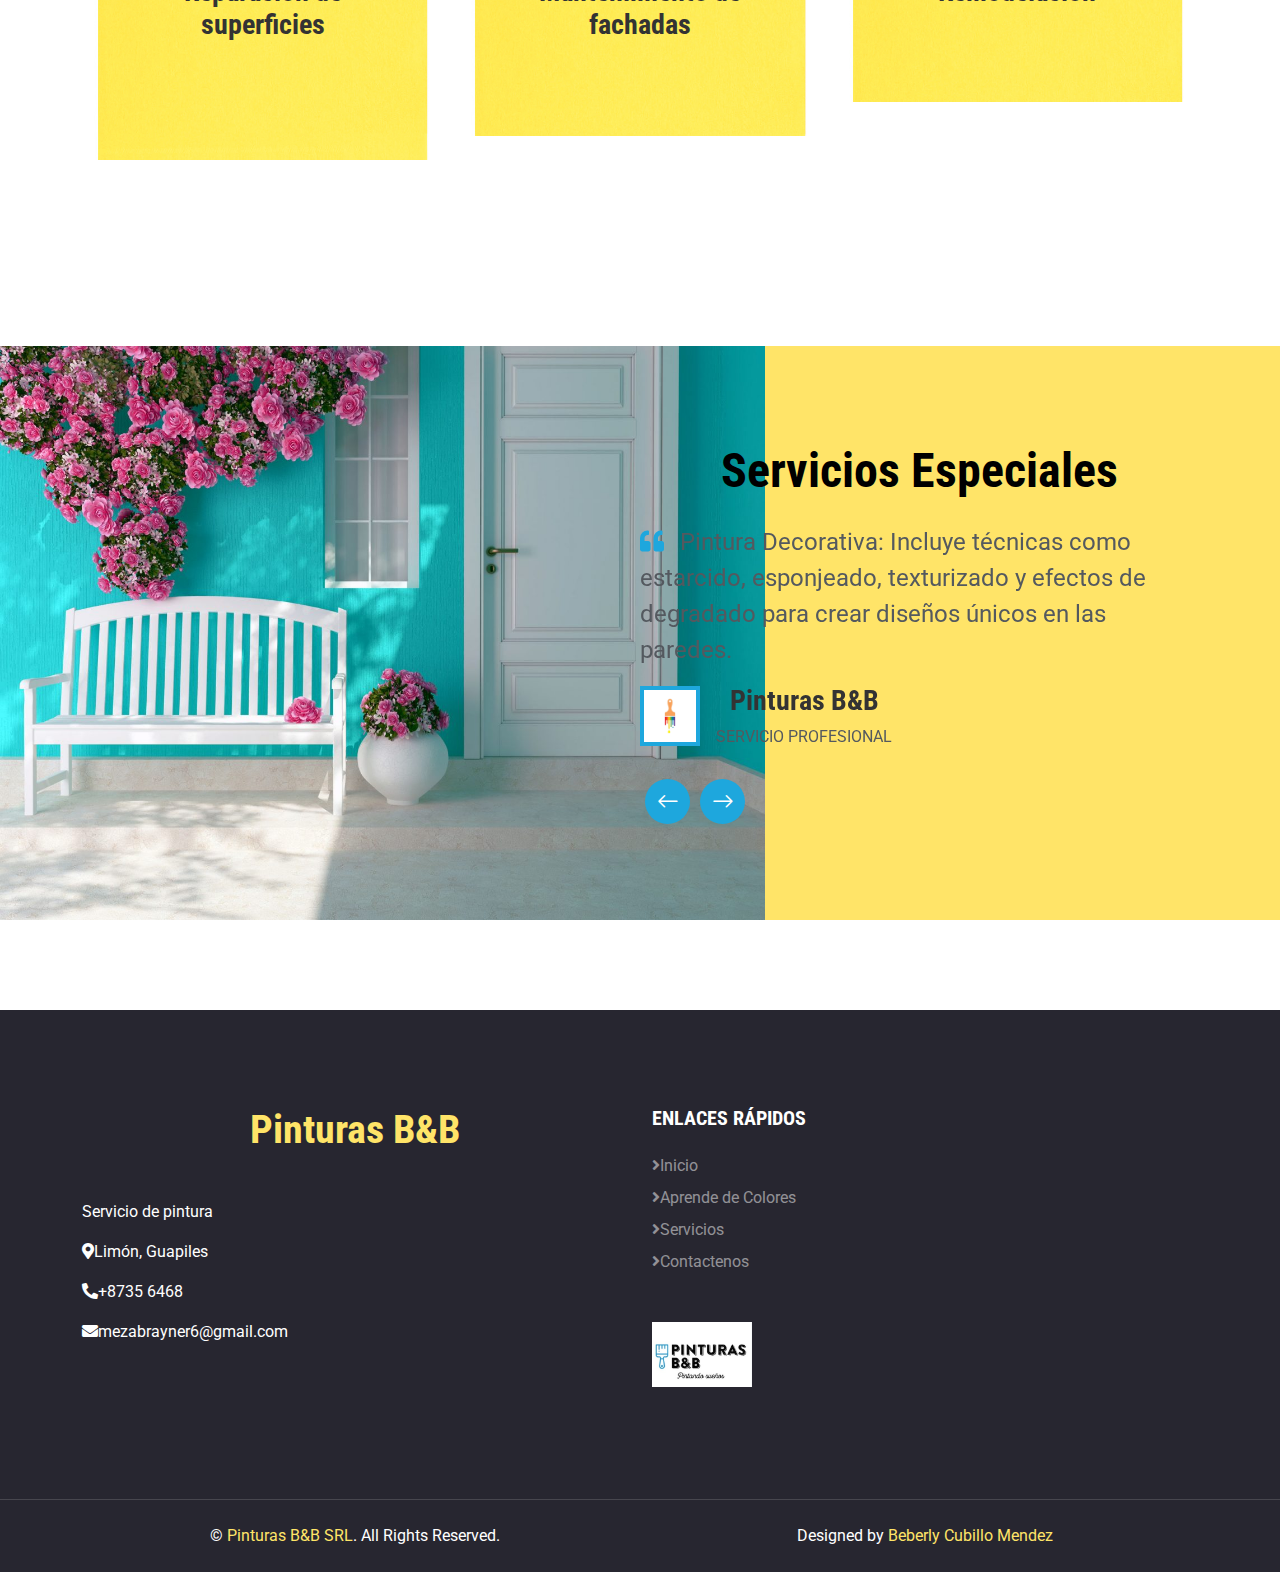
<file: servicios.html>
<!DOCTYPE html>
<html lang="en">

<head>
    <meta charset="utf-8">
    <title>Pinturas B&B</title>
    <meta content="width=device-width, initial-scale=1.0" name="viewport">
    <meta content="Free HTML Templates" name="keywords">
    <meta content="Free HTML Templates" name="description">

    <!-- Favicon -->
    <link href="img/favicon.ico" rel="icon">

    <!-- Google Web Fonts -->
    <link rel="preconnect" href="https://fonts.gstatic.com">
    <link href="https://fonts.googleapis.com/css2?family=Roboto+Condensed:wght@400;700&family=Roboto:wght@400;700&display=swap" rel="stylesheet">  

    <!-- Icon Font Stylesheet -->
    <link href="https://cdnjs.cloudflare.com/ajax/libs/font-awesome/5.15.0/css/all.min.css" rel="stylesheet">
    <link href="https://cdn.jsdelivr.net/npm/bootstrap-icons@1.4.1/font/bootstrap-icons.css" rel="stylesheet">

    <!-- Libraries Stylesheet -->
    <link href="lib/owlcarousel/assets/owl.carousel.min.css" rel="stylesheet">

    <!-- Customized Bootstrap Stylesheet -->
    <link href="css/bootstrap.min.css" rel="stylesheet">

    <!-- Template Stylesheet -->
    <link href="css/style.css" rel="stylesheet">
    <link rel="shortcut icon" href="Imagenes/logo2.png">
</head>

<body>
    

    <!-- Navbar Start -->
    <nav class="navbar navbar-expand-lg bg-dark navbar-dark shadow-sm px-5 py-3 py-lg-0">
        <a href="index.html" class="navbar-brand p-0">
            <h1 class="m-0 text-uppercase text-primary"><i class="fa fa-paint-roller text-secondary me-3"></i>B&B Pinturas SRL</h1>
        </a>
        <button class="navbar-toggler" type="button" data-bs-toggle="collapse" data-bs-target="#navbarCollapse">
            <span class="navbar-toggler-icon"></span>
        </button>
        <div class="collapse navbar-collapse" id="navbarCollapse">
            <div class="navbar-nav ms-auto py-0 pe-4 border-end border-5 border-primary">
                <a href="index.html" class="nav-item nav-link active">Inicio</a>
                <a href="acerca de.html" class="nav-item nav-link">Aprende de colores</a>
                <a href="servicios.html" class="nav-item nav-link">Servicios</a>
                <div class="nav-item dropdown">
                    <a href="#" class="nav-link dropdown-toggle" data-bs-toggle="dropdown">Páginas</a>
                    <div class="dropdown-menu m-0">
                        <a href="Historia.html" class="dropdown-item">Historia</a>
                        <a href="Galeria.html" class="dropdown-item">Galeria</a>
                        <a href="Cotizacion.html" class="dropdown-item">Cotización</a>
                        <a href="Autor.html" class="dropdown-item">Autor</a>
                    </div>
                </div>
                <a href="contactenos.html" class="nav-item nav-link">Contáctenos</a>
            </div>
            <div class="d-none d-lg-flex align-items-center ps-4">
                <i class="fa fa-2x fa-mobile-alt text-secondary me-3"></i>
                <div>
                    <h5 class="text-primary mb-1"><small>Llamar</small></h5>
                    <h6 class="text-light m-0">+506 8735 6468</h6>
                </div>
            </div>
        </div>
    </nav>
    <!-- Navbar End -->


    <!-- Hero Start -->
    <div class="container-fluid bg-primary py-5 bg-hero" style="margin-bottom: 90px;">
        <div class="container py-5">
            <div class="row justify-content-start">
                <div class="col-lg-8 text-center text-lg-start">
                    <h1 class="display-1 text-dark">Servicios que ofrecemos</h1>
                    <div class="pt-2">
                       
                       
                    </div>
                </div>
            </div>
        </div>
    </div>
    <!-- Hero End -->


    <!-- Services Start -->
    <div class="container-fluid py-5">
        <div class="container py-5">
            <div class="text-center mx-auto mb-5" style="max-width: 500px;">
                <h1 class="display-5">Servicios Profesionales</h1>
                <hr class="w-25 mx-auto text-primary" style="opacity: 1;">
            </div>
            <div class="row gy-4 gx-3">
                <div class="col-lg-4 col-md-6 pt-5">
                    <div class="service-item d-flex flex-column align-items-center justify-content-center text-center p-5 pt-0">
                        <div class="service-icon p-3">
                            <div><i class="fa fa-2x fa-paint-brush"></i></div>
                        </div>
                        <h3 class="mt-5">Pintura de interiores</h3>
                        <a class="btn shadow-none text-secondary" href="">Acabados en mate,satinado y brillo<i class="bi bi-arrow-right ms-1"></i></a>
                    </div>
                </div>
                <div class="col-lg-4 col-md-6 pt-5">
                    <div class="service-item d-flex flex-column align-items-center justify-content-center text-center p-5 pt-0">
                        <div class="service-icon p-3">
                            <div><i class="fa fa-2x fa-paint-roller"></i></div>
                        </div>
                        <h3 class="mt-5">Pintura de exteriores</h3>
                        <a class="btn shadow-none text-secondary" href="">Revestimientos o Recubrimientos<i class="bi bi-arrow-right ms-1"></i></a>
                    </div>
                </div>
                <div class="col-lg-4 col-md-6 pt-5">
                    <div class="service-item d-flex flex-column align-items-center justify-content-center text-center p-5 pt-0">
                        <div class="service-icon p-3">
                            <div><i class="fa fa-2x fa-brush"></i></div>
                        </div>
                        <h3 class="mt-5">Pintura de techos</h3>
                        <a class="btn shadow-none text-secondary" href="">Industriales y Zinc organico <i class="bi bi-arrow-right ms-1"></i></a>
                    </div>
                </div>
                <div class="col-lg-4 col-md-6 pt-5">
                    <div class="service-item d-flex flex-column align-items-center justify-content-center text-center p-5 pt-0">
                        <div class="service-icon p-3">
                            <div><i class="fa fa-2x fa-eraser"></i></div>
                        </div>
                        <h3 class="mt-5">Pintura de pisos</h3>
                        <a class="btn shadow-none text-secondary" href="">Epoxi, látex o acrílicas<i class="bi bi-arrow-right ms-1"></i></a>
                    </div>
                </div>
                <div class="col-lg-4 col-md-6 pt-5">
                    <div class="service-item d-flex flex-column align-items-center justify-content-center text-center p-5 pt-0">
                        <div class="service-icon p-3">
                            <div><i class="fa fa-2x fa-spray-can"></i></div>
                        </div>
                        <h3 class="mt-5">Lavado de techos</h3>
                        <a class="btn shadow-none text-secondary" href="">Reparaciónes <i class="bi bi-arrow-right ms-1"></i></a>
                    </div>
                </div>
                <div class="col-lg-4 col-md-6 pt-5">
                    <div class="service-item d-flex flex-column align-items-center justify-content-center text-center p-5 pt-0">
                        <div class="service-icon p-3">
                            <div><i class="fa fa-2x fa-city"></i></div>
                        </div>
                        <h3 class="mt-5">Pintura en muebles</h3>
                        <a class="btn shadow-none text-secondary" href="">Esmalte sintético o acrílico<i class="bi bi-arrow-right ms-1"></i></a>
                    </div>
                </div>
                <div class="col-lg-4 col-md-6 pt-5">
                    <div class="service-item d-flex flex-column align-items-center justify-content-center text-center p-5 pt-0">
                        <div class="service-icon p-3">
                            <div><i class="fa fa-2x fa-city"></i></div>
                        </div>
                        <h3 class="mt-5">Reparación de superficies</h3>
                        <a class="btn shadow-none text-secondary" href="">Madera,hierro,cemento y durok<i class="bi bi-arrow-right ms-1"></i></a>
                    </div>
                </div>
                <div class="col-lg-4 col-md-6 pt-5">
                    <div class="service-item d-flex flex-column align-items-center justify-content-center text-center p-5 pt-0">
                        <div class="service-icon p-3">
                            <div><i class="fa fa-2x fa-city"></i></div>
                        </div>
                        <h3 class="mt-5">Mantenimiento de fachadas</h3>
                        <a class="btn shadow-none text-secondary" href="">Lavado<i class="bi bi-arrow-right ms-1"></i></a>
                    </div>
                </div>
                <div class="col-lg-4 col-md-6 pt-5">
                    <div class="service-item d-flex flex-column align-items-center justify-content-center text-center p-5 pt-0">
                        <div class="service-icon p-3">
                            <div><i class="fa fa-2x fa-city"></i></div>
                        </div>
                        <h3 class="mt-5">Remodelación</h3>
                        <a class="btn shadow-none text-secondary" href="">Madera,Cemento y Durok<i class="bi bi-arrow-right ms-1"></i></a>
                    </div>
                </div>
            </div>
        </div>
    </div>
    <!-- Services End -->


    <!-- Testimonial Start -->
    <div class="container-fluid bg-primary bg-testimonial py-5" style="margin: 90px 0;">
        <div class="container py-5">
            <div class="row g-0 justify-content-end">
                <div class="col-lg-6">
                    <h1 class="display-5 mb-4">Servicios Especiales</h1>
                    <div class="owl-carousel testimonial-carousel">
                        <div class="testimonial-item">
                            <p class="fs-4 fw-normal"><i class="fa fa-quote-left text-secondary me-3"></i>Pintura Decorativa: Incluye técnicas como estarcido, esponjeado, texturizado y efectos de degradado para crear diseños únicos en las paredes.</p>
                            <div class="d-flex align-items-center">
                                <img class="img-fluid p-1 bg-secondary" src="Imagenes/logo.jpg" alt="">
                                <div class="ps-3">
                                    <h3>Pinturas B&B</h3>
                                    <span class="text-uppercase">Servicio Profesional</span>
                                </div>
                            </div>
                        </div>
                        <div class="testimonial-item">
                            <p class="fs-4 fw-normal"><i class="fa fa-quote-left text-secondary me-3"></i>Pintura de Muebles: Da nueva vida a muebles antiguos o desgastados mediante la pintura y el acabado adecuado.</p>
                            <div class="d-flex align-items-center">
                                <img class="img-fluid p-1 bg-secondary" src="Imagenes/logo.jpg" alt="">
                                <div class="ps-3">
                                    <h3>Pinturas B&B </h3>
                                    <span class="text-uppercase">Servicio Profesional</span>
                                </div>
                            </div>
                        </div>
                        <div class="testimonial-item">
                            <p class="fs-4 fw-normal"><i class="fa fa-quote-left text-secondary me-3"></i>Pintura Exterior: Renueva la fachada de la casa con colores y técnicas de pintura específicas para exteriores.</p>
                            <div class="d-flex align-items-center">
                                <img class="img-fluid p-1 bg-secondary" src="Imagenes/logo.jpg" alt="">
                                <div class="ps-3">
                                    <h3>Pinturas B&B </h3>
                                    <span class="text-uppercase">Servicio Profesional</span>
                                </div>
                            </div>
                        </div>
                        <div class="testimonial-item">
                            <p class="fs-4 fw-normal"><i class="fa fa-quote-left text-secondary me-3"></i>Pintura de Techos: Pintura de techos para refrescar su apariencia y mejorar la luminosidad de una habitación.</p>
                            <div class="d-flex align-items-center">
                                <img class="img-fluid p-1 bg-secondary" src="Imagenes/logo.jpg" alt="">
                                <div class="ps-3">
                                    <h3>Pinturas B&B </h3>
                                    <span class="text-uppercase">Servicio Profesional</span>
                                </div>
                            </div>
                        </div>
                        <div class="testimonial-item">
                            <p class="fs-4 fw-normal"><i class="fa fa-quote-left text-secondary me-3"></i>Pintura de Gabinetes de Cocina: Renueva la apariencia de los gabinetes de cocina con pintura especial para madera.</p>
                            <div class="d-flex align-items-center">
                                <img class="img-fluid p-1 bg-secondary" src="Imagenes/logo.jpg" alt="">
                                <div class="ps-3">
                                    <h3>Pinturas B&B </h3>
                                    <span class="text-uppercase">Servicio Profesional</span>
                                </div>
                            </div>
                        </div>
                        <div class="testimonial-item">
                            <p class="fs-4 fw-normal"><i class="fa fa-quote-left text-secondary me-3"></i>Pintura de Molduras y Zócalos: Realza las molduras y zócalos con colores que contrasten con las paredes.</p>
                            <div class="d-flex align-items-center">
                                <img class="img-fluid p-1 bg-secondary" src="Imagenes/logo.jpg" alt="">
                                <div class="ps-3">
                                    <h3>Pinturas B&B </h3>
                                    <span class="text-uppercase">Servicio Profesional</span>
                                </div>
                            </div>
                        </div>
                        <div class="testimonial-item">
                            <p class="fs-4 fw-normal"><i class="fa fa-quote-left text-secondary me-3"></i>Pintura de Puertas y Ventanas: Renueva las puertas y ventanas de la casa con colores y acabados específicos.</p>
                            <div class="d-flex align-items-center">
                                <img class="img-fluid p-1 bg-secondary" src="Imagenes/logo.jpg" alt="">
                                <div class="ps-3">
                                    <h3>Pinturas B&B </h3>
                                    <span class="text-uppercase">Servicio Profesional</span>
                                </div>
                            </div>
                        </div>
                        <div class="testimonial-item">
                            <p class="fs-4 fw-normal"><i class="fa fa-quote-left text-secondary me-3"></i>Pintura de Terrazas y Porches: Protege y mejora las áreas al aire libre con pintura y revestimientos especiales.</p>
                            <div class="d-flex align-items-center">
                                <img class="img-fluid p-1 bg-secondary" src="Imagenes/logo.jpg" alt="">
                                <div class="ps-3">
                                    <h3>Pinturas B&B </h3>
                                    <span class="text-uppercase">Servicio Profesional</span>
                                </div>
                            </div>
                        </div>
                        <div class="testimonial-item">
                            <p class="fs-4 fw-normal"><i class="fa fa-quote-left text-secondary me-3"></i>Pintura de Verjas y Vallas: Protege y embellece las vallas y verjas alrededor de la propiedad.</p>
                            <div class="d-flex align-items-center">
                                <img class="img-fluid p-1 bg-secondary" src="Imagenes/logo.jpg" alt="">
                                <div class="ps-3">
                                    <h3>Pinturas B&B </h3>
                                    <span class="text-uppercase">Servicio Profesional</span>
                                </div>
                            </div>
                        </div>
                        <div class="testimonial-item">
                            <p class="fs-4 fw-normal"><i class="fa fa-quote-left text-secondary me-3"></i>Pintura de Garajes: Renueva el aspecto del interior de los garajes con pintura de suelo y paredes.</p>
                            <div class="d-flex align-items-center">
                                <img class="img-fluid p-1 bg-secondary" src="Imagenes/logo.jpg" alt="">
                                <div class="ps-3">
                                    <h3>Pinturas B&B </h3>
                                    <span class="text-uppercase">Servicio Profesional</span>
                                </div>
                            </div>
                        </div>
                        <div class="testimonial-item">
                            <p class="fs-4 fw-normal"><i class="fa fa-quote-left text-secondary me-3"></i>Pintura de Habitaciones Temáticas: Crea ambientes temáticos en habitaciones infantiles o áreas de juego.</p>
                            <div class="d-flex align-items-center">
                                <img class="img-fluid p-1 bg-secondary" src="Imagenes/logo.jpg" alt="">
                                <div class="ps-3">
                                    <h3>Pinturas B&B </h3>
                                    <span class="text-uppercase">Servicio Profesional</span>
                                </div>
                            </div>
                        </div>


                    </div>
                </div>
            </div>
        </div>
    </div>
    <!-- Testimonial End -->


    

    <!-- Footer Start -->
    <div class="footer container-fluid position-relative bg-dark py-5" style="margin-top: 90px;">
        <div class="container pt-5">
            <div class="row">
                <div class="col-lg-6 pr-lg-5 mb-5">
                    <a href="index.html" class="navbar-brand">
                        <h1 class="mb-3 text-white"><span class="text-primary">Pinturas B&B</span></h1>
                    </a>
                    <p class="text-white">Servicio de pintura</p>
                    <p class="text-white"><i class="fa fa-map-marker-alt mr-2"></i>Limón, Guapiles</p>
                    <p class="text-white"><i class="fa fa-phone-alt mr-2"></i>+8735 6468</p>
                    <p class="text-white"><i class="fa fa-envelope mr-2"></i>mezabrayner6@gmail.com</p>
                </div>
                <div class="col-lg-6 pl-lg-5">
                    <div class="row">
                        <div class="col-sm-6 mb-5">
                            <h5 class="text-white text-uppercase mb-4">Enlaces rápidos</h5>
                            <div class="d-flex flex-column justify-content-start">
                                <a class="text-white-50 mb-2" href="index.html"><i class="fa fa-angle-right mr-2"></i>Inicio</a>
                                <a class="text-white-50 mb-2" href="acerca de.html"><i class="fa fa-angle-right mr-2"></i>Aprende de Colores</a>
                                <a class="text-white-50 mb-2" href="servicios.html"><i class="fa fa-angle-right mr-2"></i>Servicios</a>
                                <a class="text-white-50" href="contactenos.html"><i class="fa fa-angle-right mr-2"></i>Contactenos</a>
                            </div>
                        </div>
                        <div class="col-sm-12 mb-5">
                            <div class="w-100">
                                <img src="Imagenes/nosotros.jpeg" alt="Logo" class="img-fluid mb-3" style="max-width: 100px;">
                            </div>
                        </div>
                    </div>
                </div>
            </div>
        </div>
    </div>
    <div class="container-fluid bg-dark text-light border-top py-4" style="border-color: rgba(256, 256, 256, .15) !important;">
        <div class="container">
            <div class="row">
                <div class="col-md-6 text-center text-md-left mb-3 mb-md-0">
                    <p class="m-0 text-white">&copy; <a href="#" class="text-primary">Pinturas B&B SRL</a>. All Rights Reserved.</p>
                </div>
                <div class="col-md-6 text-center text-md-right">
                    <p class="m-0 text-white">Designed by <a href="#" class="text-primary">Beberly Cubillo Mendez</a></p>
                </div>
            </div>
        </div>
    </div>
    
    <!-- Footer End -->


    <!-- Back to Top -->
    <a href="#" class="btn btn-lg btn-secondary btn-lg-square rounded-circle back-to-top"><i class="bi bi-arrow-up"></i></a>


    <!-- JavaScript Libraries -->
    <script src="https://code.jquery.com/jquery-3.4.1.min.js"></script>
    <script src="https://cdn.jsdelivr.net/npm/bootstrap@5.0.0/dist/js/bootstrap.bundle.min.js"></script>
    <script src="lib/easing/easing.min.js"></script>
    <script src="lib/waypoints/waypoints.min.js"></script>
    <script src="lib/owlcarousel/owl.carousel.min.js"></script>

    <!-- Template Javascript -->
    <script src="js/main.js"></script>
</body>

</html>
</file>
<file: css/style.css>
/********** Template CSS **********/
:root {
    --primary: #FFE468;
    --secondary: #1ea7dd;
    --light: #F2F2F2;
    --dark: #272630;
}

.btn {
    font-weight: 700;
    transition: .5s;
}

.btn:hover {
    -webkit-box-shadow: 0 8px 6px -6px #555555;
    -moz-box-shadow: 0 8px 6px -6px #555555;
    box-shadow: 0 8px 6px -6px #555555;
}

.btn.btn-secondary {
    color: #FFFFFF;
}

.btn-square {
    width: 36px;
    height: 36px;
}

.btn-sm-square {
    width: 28px;
    height: 28px;
}

.btn-lg-square {
    width: 46px;
    height: 46px;
}

.btn-square,
.btn-sm-square,
.btn-lg-square {
    padding-left: 0;
    padding-right: 0;
    text-align: center;
}

.back-to-top {
    position: fixed;
    display: none;
    right: 30px;
    bottom: 30px;
    z-index: 99;
}

.navbar-dark .navbar-nav .nav-link {
    position: relative;
    margin-left: 30px;
    padding: 35px 0;
    font-size: 18px;
    color: var(--light);
    outline: none;
    transition: .5s;
}

.sticky-top.navbar-dark .navbar-nav .nav-link {
    padding: 20px 0;
}

.navbar-dark .navbar-nav .nav-link:hover,
.navbar-dark .navbar-nav .nav-link.active {
    color: var(--primary);
}

@media (min-width: 992px) {
    .navbar-dark .navbar-nav .nav-link::before {
        position: absolute;
        content: "";
        width: 0;
        height: 5px;
        bottom: 0;
        left: 50%;
        background: var(--primary);
        transition: .5s;
    }

    .navbar-dark .navbar-nav .nav-link:hover::before,
    .navbar-dark .navbar-nav .nav-link.active::before {
        width: 100%;
        left: 0;
    }
}

@media (max-width: 991.98px) {
    .navbar-dark .navbar-nav .nav-link  {
        margin-left: 0;
        padding: 10px 0;
    }
}

.bg-hero {
    background: url(../Imagenes/probar.jpg) top right no-repeat;
    background-size: contain;
}

@media (max-width: 991.98px) {
    .bg-hero {
        background-size: cover;
    }
}

.about-start,
.about-end {
 
    background: url(../Imagenes/amarillo.jpg) ;
    background-size: contain;
}

@media (min-width: 992px) {
    .about-start {
        position: relative;
        margin-right: -90px;
        z-index: 1;
    }

    .about-end {
        position: relative;
        margin-left: -90px;
        z-index: 1;
    }
}

.service-item,
.contact-item {
    background: url(../Imagenes/amarillo2.jpg) top center no-repeat;
    background-size: cover;
    transition: .5s;
}

.service-item:hover,
.contact-item:hover {
    background: url(../Imagenes/amarillo2.jpg) bottom center no-repeat;
    background-size: cover;
}

.service-item .service-icon,
.contact-item .contact-icon {
    margin-top: -50px;
    width: 100px;
    height: 100px;
    color: var(--secondary);
    background: #FFFFFF;
    transform: rotate(-45deg);
}

.service-item .service-icon div,
.contact-item .contact-icon div {
    width: 100%;
    height: 100%;
    display: flex;
    align-items: center;
    justify-content: center;
    background: var(--primary);
    transition: .5s;
}

.service-item .service-icon i,
.contact-item .contact-icon i {
    transform: rotate(45deg);
    transition: .5s;
}

.service-item:hover .service-icon div,
.contact-item:hover .contact-icon div {
    background: var(--secondary);
}

.service-item:hover .service-icon i,
.contact-item:hover .contact-icon i {
    color: var(--primary);
}

.service-item a.btn {
    position: relative;
    bottom: -30px;
    opacity: 0;
}

.service-item:hover a.btn {
    bottom: 0;
    opacity: 1;
}

.bg-quote {
    background: url(../Imagenes/fondo4.jpeg) top right no-repeat;
    background-size: contain;
}

@media (max-width: 991.98px) {
    .bg-quote {
        background-size: cover;
    }
}

.team-item {
    position: relative;
    margin-bottom: 45px;
}

.team-text {
    position: absolute;
    display: flex;
    flex-direction: column;
    align-items: center;
    justify-content: center;
    background: url(../img/team.jpg) bottom center no-repeat;
    background-size: cover;
    height: 90px;
    padding: 0 30px;
    right: 45px;
    left: 45px;
    bottom: -45px;
    transition: .5s;
    z-index: 1;
}

.team-item:hover .team-text {
    height: 100%;
    bottom: 0;
}

.team-social {
    position: absolute;
    transition: .1s;
    transition-delay: .0s;
    opacity: 0;
}

.team-item:hover .team-social {
    transition-delay: .3s;
    opacity: 1;
}

.bg-testimonial {
    background: url(../Imagenes/servis.jpg) top left no-repeat;
    background-size: contain;
}

@media (max-width: 991.98px) {
    .bg-testimonial {
        background-size: cover;
    }
}

.testimonial-carousel .owl-nav {
    margin-top: 30px;
    display: flex;
    justify-content: start;
}

.testimonial-carousel .owl-nav .owl-prev,
.testimonial-carousel .owl-nav .owl-next{
    position: relative;
    margin: 0 5px;
    width: 45px;
    height: 45px;
    display: flex;
    align-items: center;
    justify-content: center;
    color: #FFFFFF;
    background: var(--secondary);
    font-size: 22px;
    border-radius: 45px;
    transition: .5s;
}

.testimonial-carousel .owl-nav .owl-prev:hover,
.testimonial-carousel .owl-nav .owl-next:hover {
    color: var(--dark);
}

.testimonial-carousel .owl-item img {
    width: 60px;
    height: 60px;
}

.bg-call-to-action {
    background: url(../Imagenes/historia2.jpg) top right no-repeat;
    background-size: contain;
}

.bg-footer {
    background-color: #272630;
    /*background: url(../Imagenes/FOOTER3.avif) center center no-repeat;*/
    background-size: contain;
}

@media (max-width: 991.98px) {
    .bg-call-to-action,
    .bg-footer {
        background-size: cover;
    }
}

/*carrusel*/
.carousel-inner img{
    width: 50px;
    height: 10%;
}

/*estilo para los videos*/
#videos {
    max-width: 800px; /* Ancho máximo del contenedor de videos */
    margin: 20px auto; /* Centrar el contenedor en la página */
}

h3 {
    color: #333; /* Color del título */
    text-align: center; /* Centrar el texto */
}

iframe {
    width: 100%; /* Hacer que los iframes ocupen el 100% del ancho del contenedor */
    height: 400px; /* Altura fija para los iframes */
    border: none; /* Eliminar el borde de los iframes */
    margin-bottom: 20px; /* Espaciado inferior entre los iframes */
    box-shadow: 0 0 10px rgba(0, 0, 0, 0.1); /* Sombra ligera alrededor de los iframes */
}

/*estilo de la cotizacion*/
#CotizacionTerminada {
    max-width: 800px;
    margin: 20px auto;
    background-color: #fff;
    padding: 20px;
    border-radius: 8px;
    box-shadow: 0 0 10px rgba(0, 0, 0, 0.1);
  }

  h1 {
    text-align: center;
    color: #333;
  }

  form {
    margin-top: 20px;
  }

  label {
    display: inline-block;
    width: 200px; /* Ajusta el ancho según tus necesidades */
    margin-bottom: 10px;
    vertical-align: top; /* Alinea el texto en la parte superior */
  }


  input[type="radio"] {
    vertical-align: top; /* Alinea los radios en la parte superior */
    margin-right: 5px;
  }

  .coti {
    margin-top: 20px;
    background-color: #f9f9f9;
    padding: 20px;
    border-radius: 8px;
    box-shadow: 0 0 10px rgba(0, 0, 0, 0.1);
  }

  fieldset {
    margin-bottom: 20px;
    border: 1px solid #ddd;
    padding: 10px;
    border-radius: 6px;
  }
  legend {
    font-weight: bold;
  }

  label, input {
    display: block;
    margin-bottom: 10px;
  }

  button {
    background-color: #1ea7dd;
    color: white;
    padding: 10px 15px;
    border: none;
    border-radius: 4px;
    cursor: pointer;
  }

  button:hover {
    background-color: #1ea7dd;
  }
  hr {
    border: 0;
    height: 1px;
    background: #ddd;
    margin-top: 20px;
    margin-bottom: 20px;
  }
  /*carrusel del inicio */

  .carousel-container {
    max-width: 600px; /* Ajusta el ancho máximo según tus necesidades */
    margin: auto; /* Centrar en la página */
}

.carousel-item img {
    width: 100%; /* O ajusta a un porcentaje específico según tus necesidades */
    height: auto; /* Mantiene la proporción de la imagen */
}

#carouselExample {
    max-width: 600px; /* Ajusta el ancho máximo según tus necesidades */
    max-height: 300px; /* Ajusta la altura máxima según tus necesidades */
    margin: auto; /* Centrar en la página */
}

.carousel-item img {
    max-height: 100%; /* Ajusta la altura máxima según tus necesidades */
    width: auto; /* Mantiene la proporción de la imagen */
}

/*colores   el problema del footer hasta aca */
#colores {
    font-family: 'Arial', sans-serif;
    margin: 20px;
    padding: 20px;
    background-color: #fff;
    box-shadow: 0 0 10px rgba(0, 0, 0, 0.1);
  }
  
  h1, h2 {
    color: black;
  }
  
  h2 {
    border-bottom: 2px solid yellow;
    padding-bottom: 10px;
  }
 
  ul {
    list-style-type: none;
    padding: 0;
  }
  
  li {
    margin-bottom: 15px;
  }
  
  strong {
    color:black;
  }  

  /*cotizar*/
 


  #nuevo {
    max-width: 600px;
    margin: 50px auto;
    padding: 20px;
    background-color: #fff;
    border-radius: 10px;
    box-shadow: 0 0 10px rgba(0, 0, 0, 0.1);
}
audio {
    width: 100%;
    margin-top: 15px;
}
</file>
